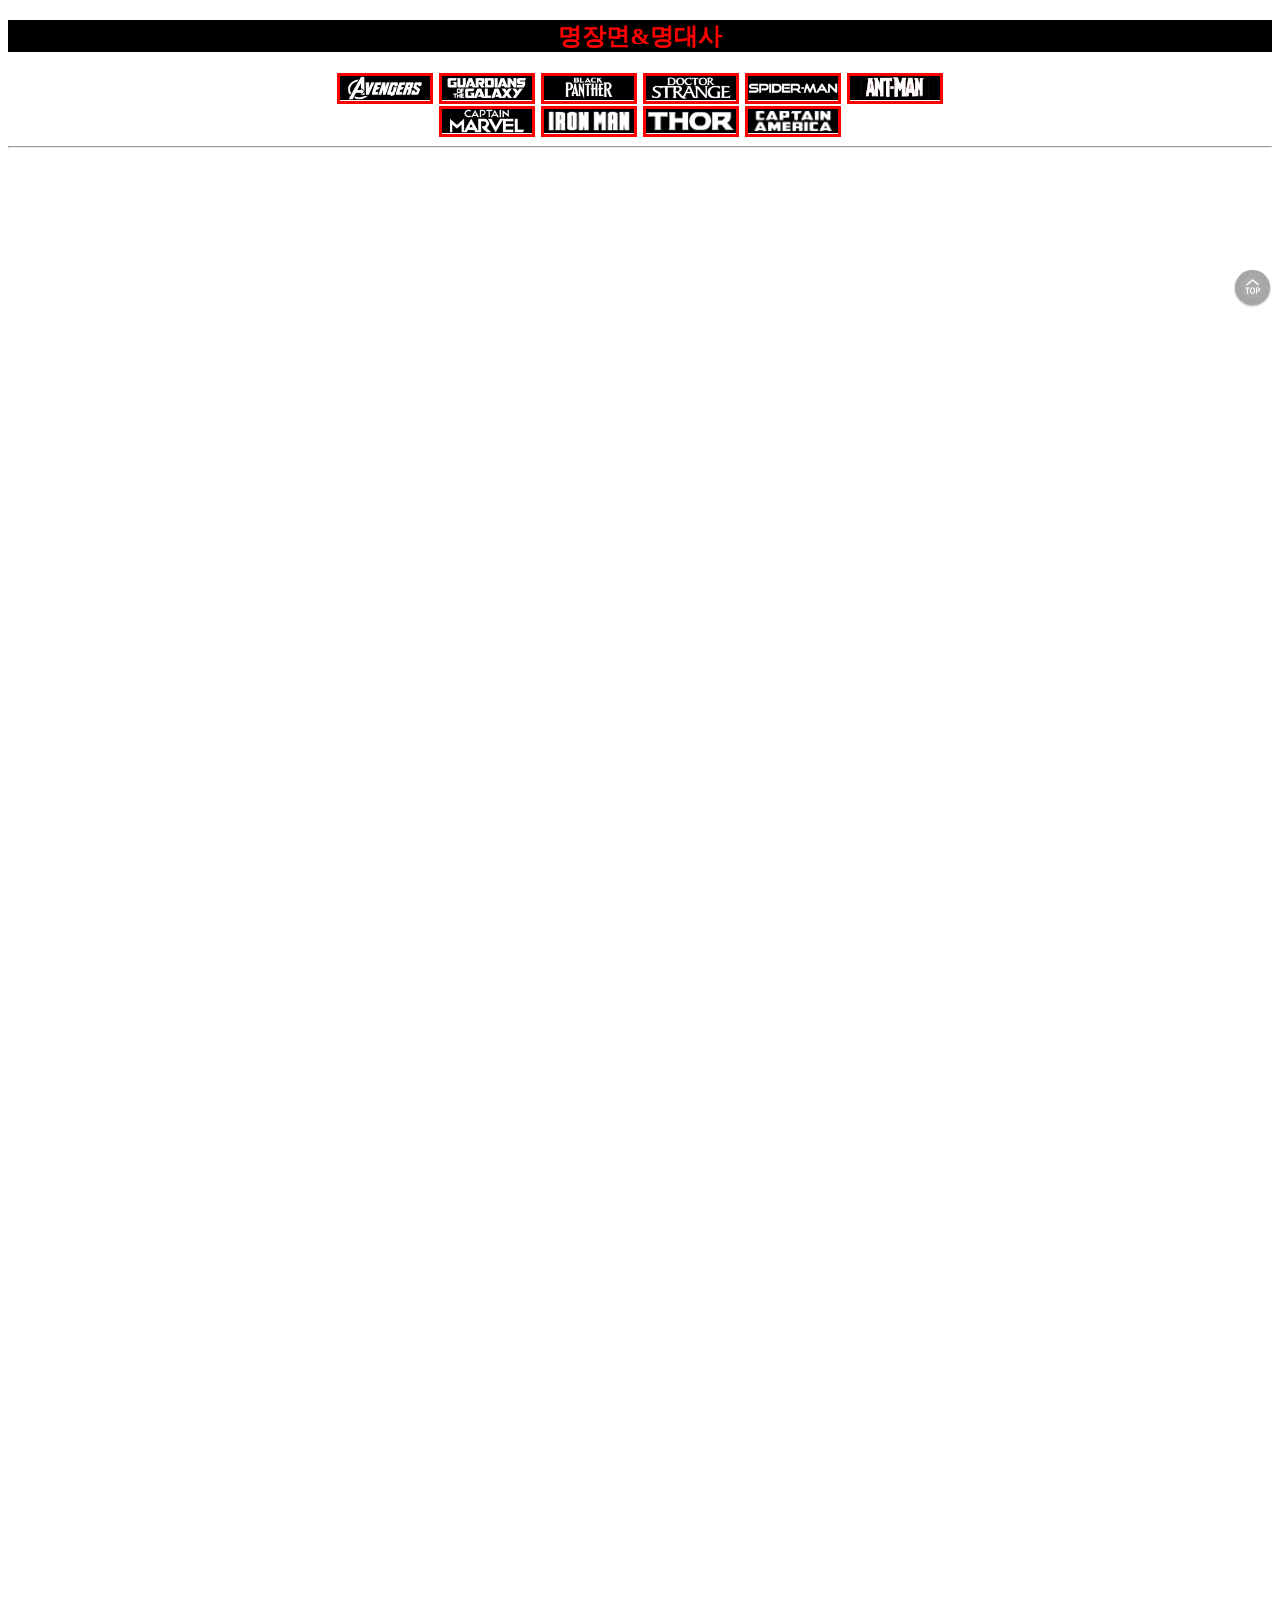
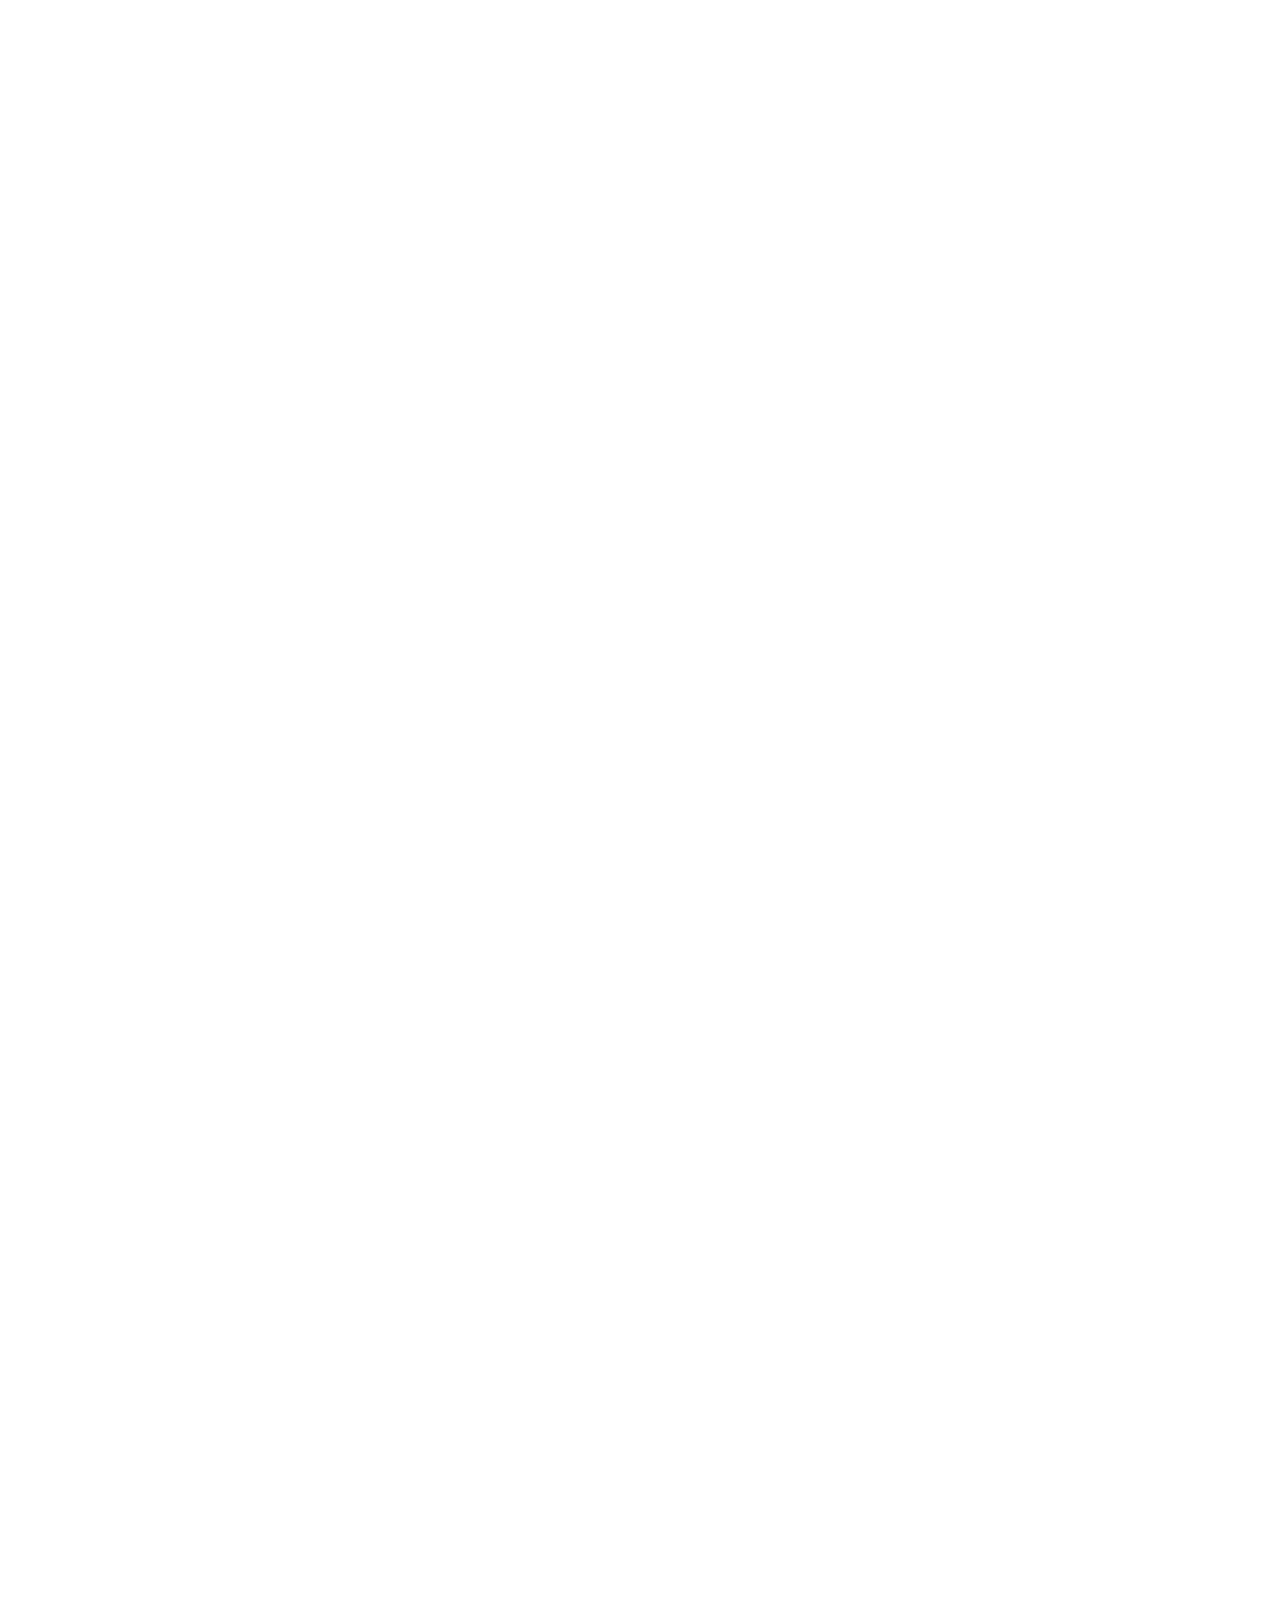
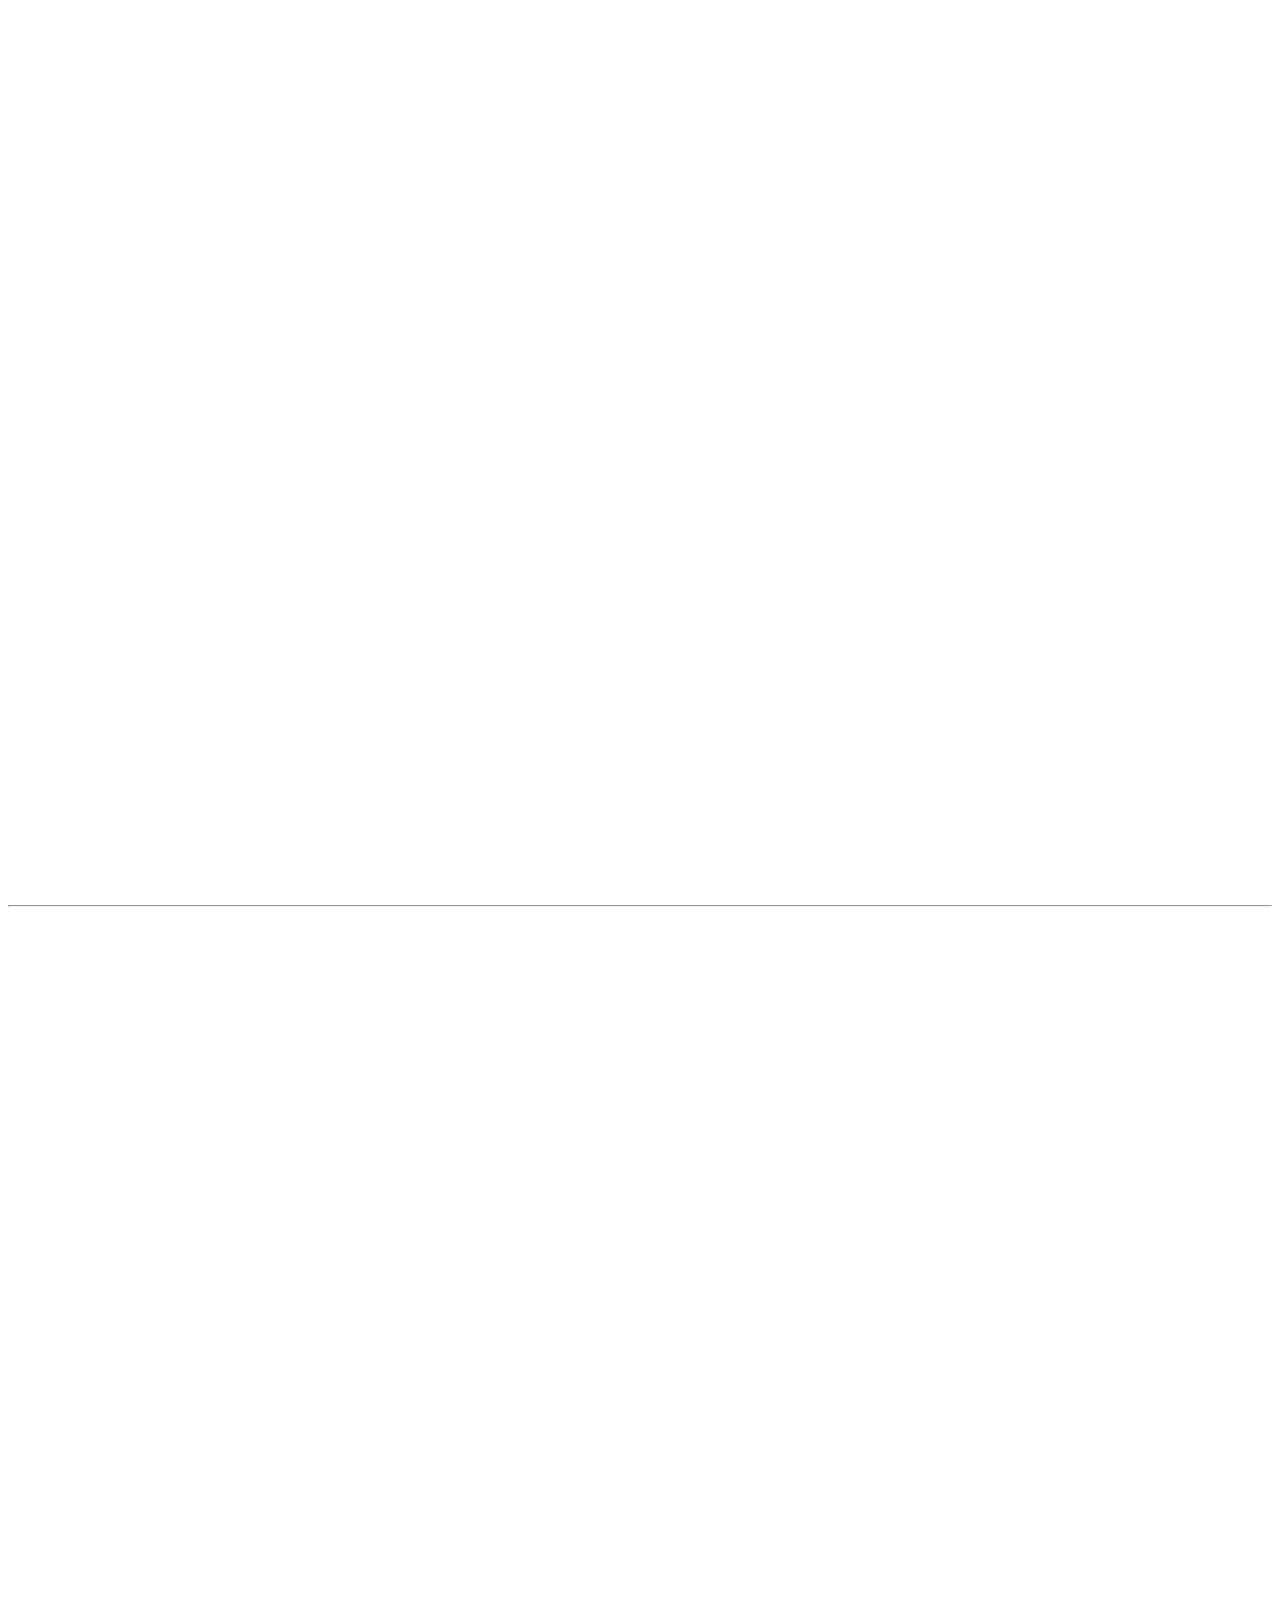
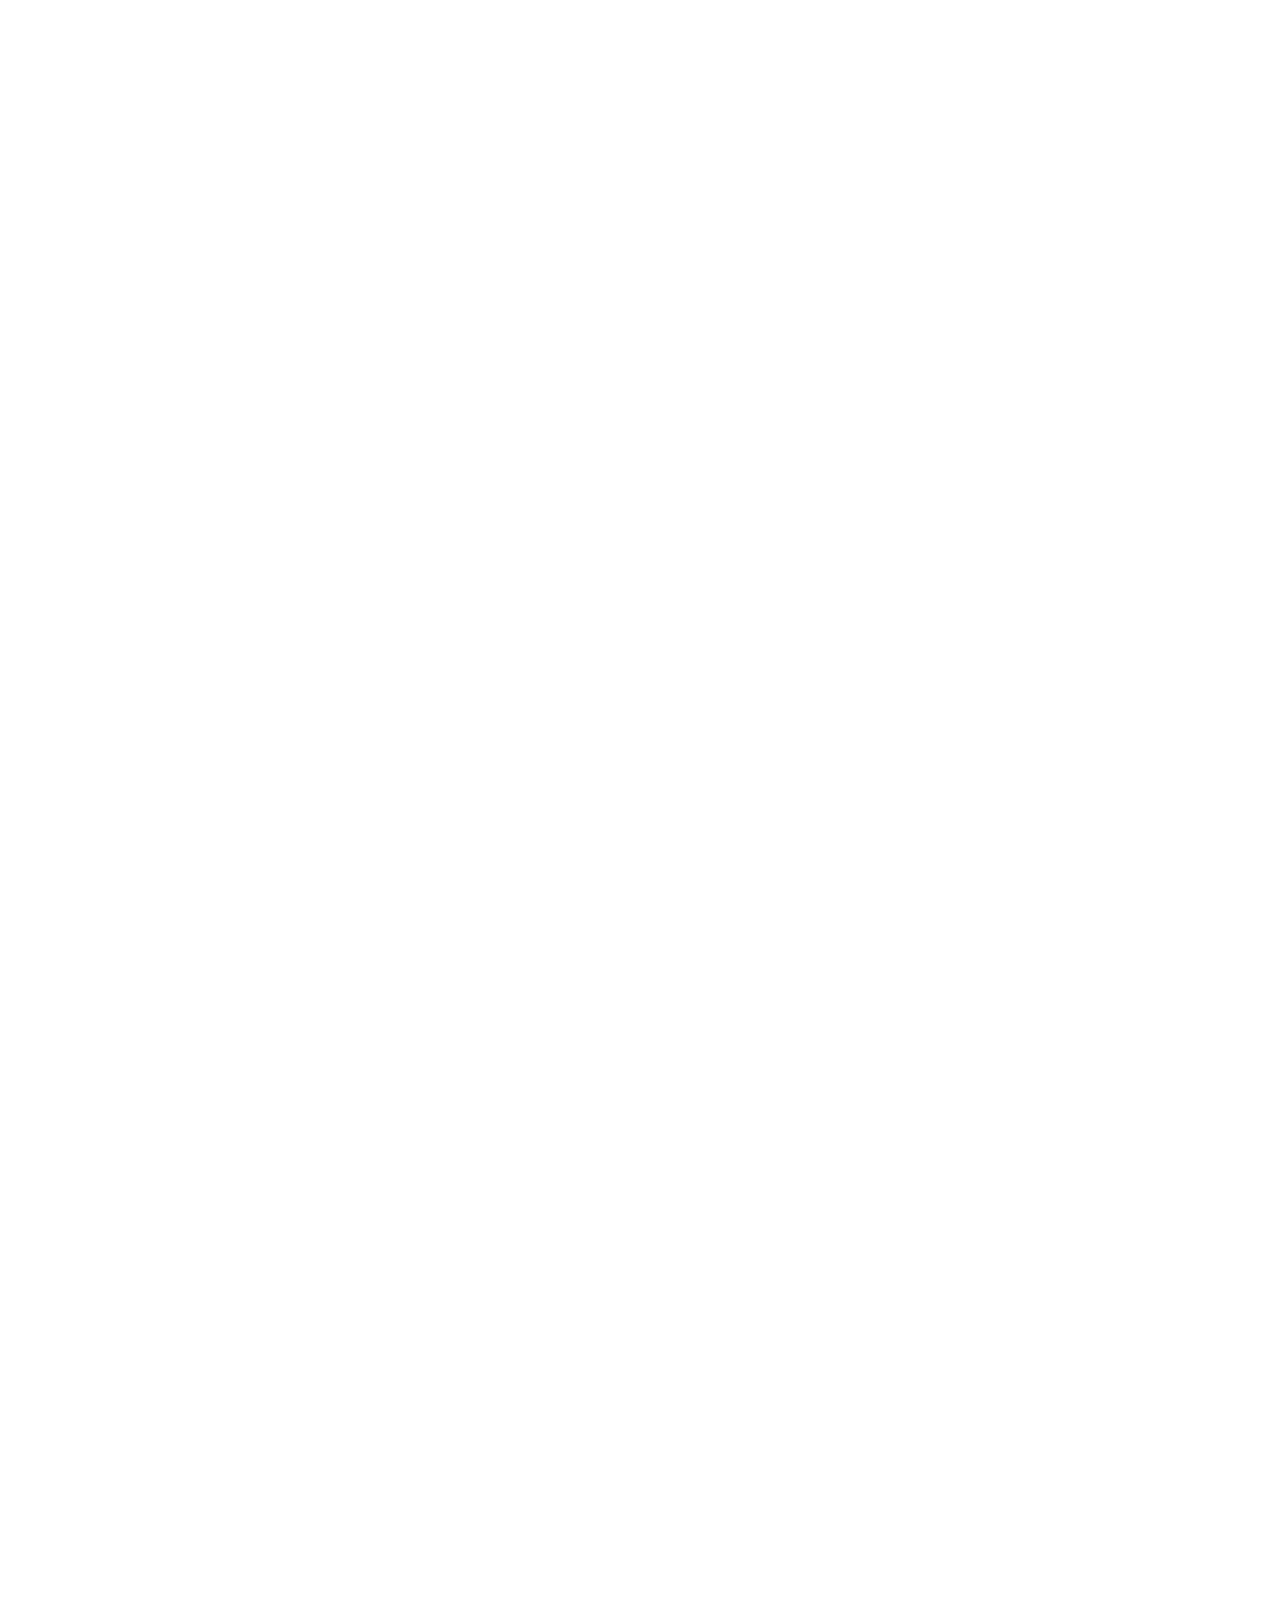
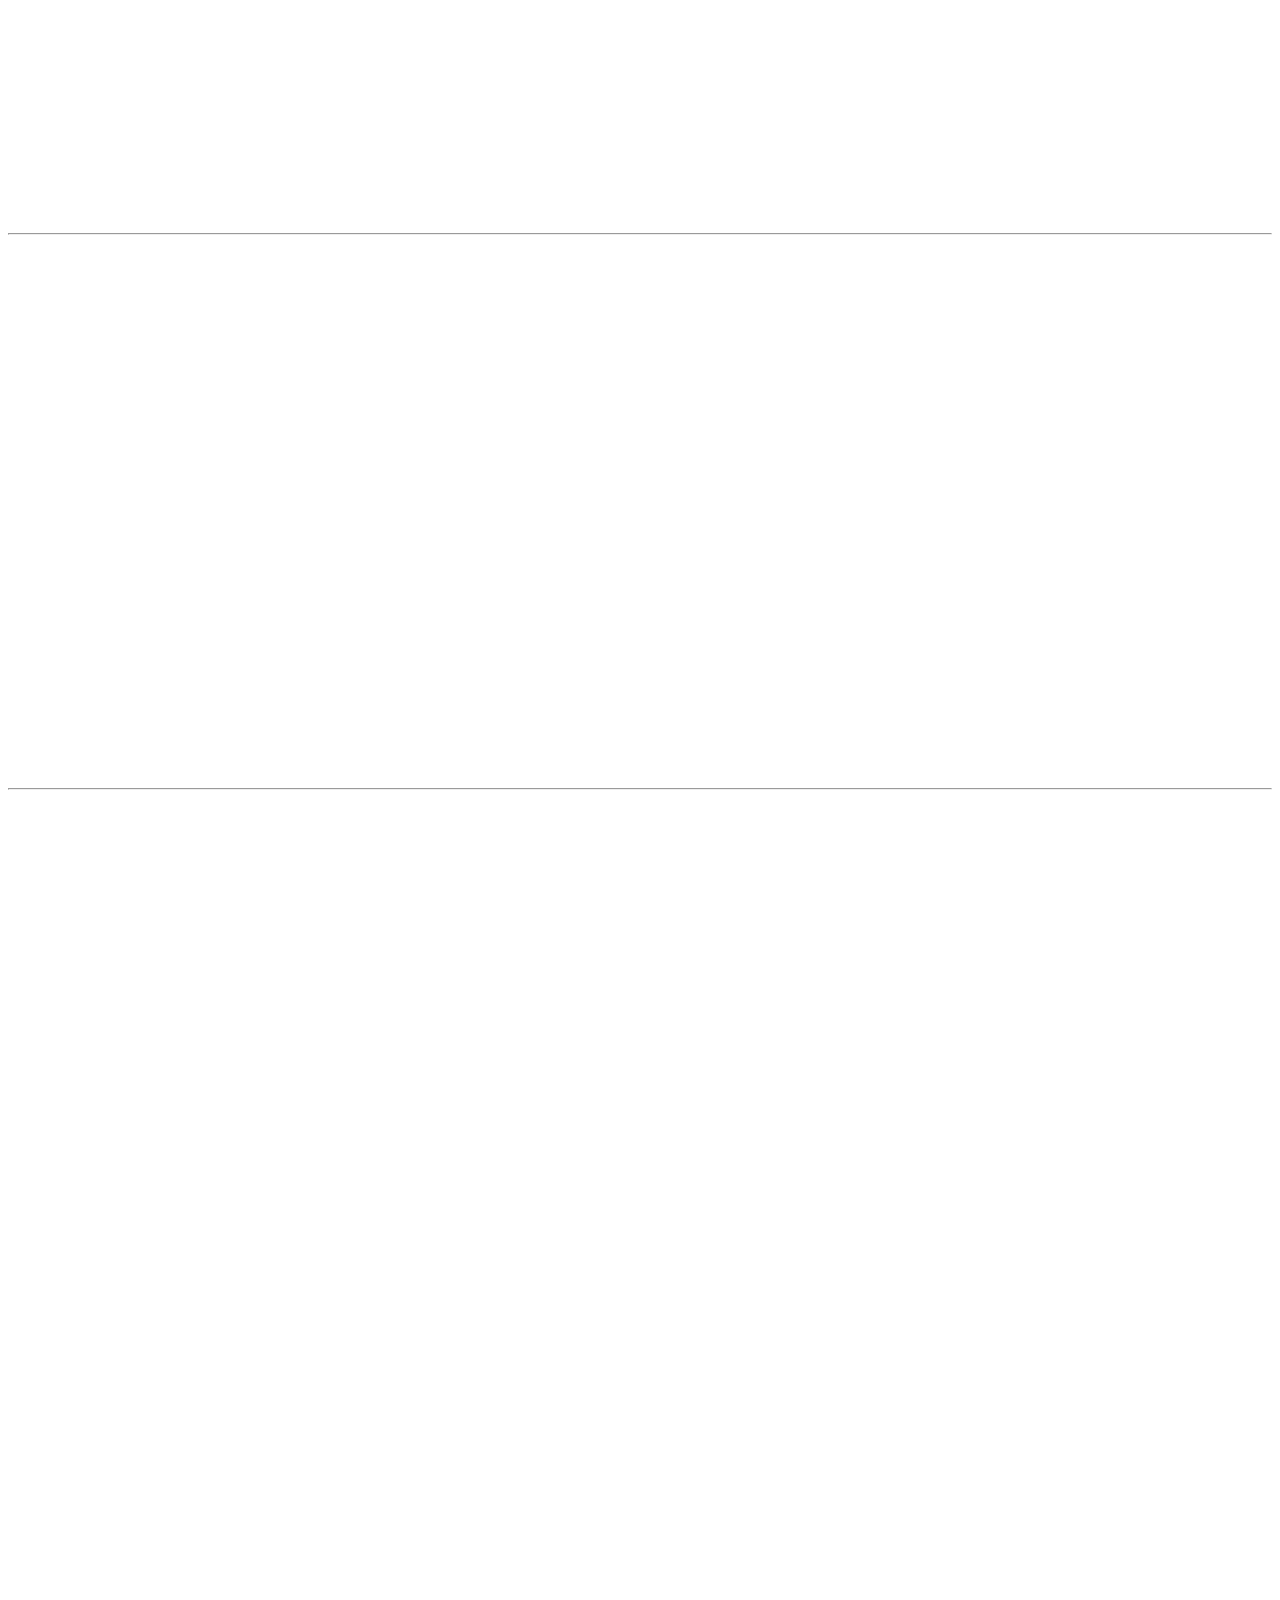
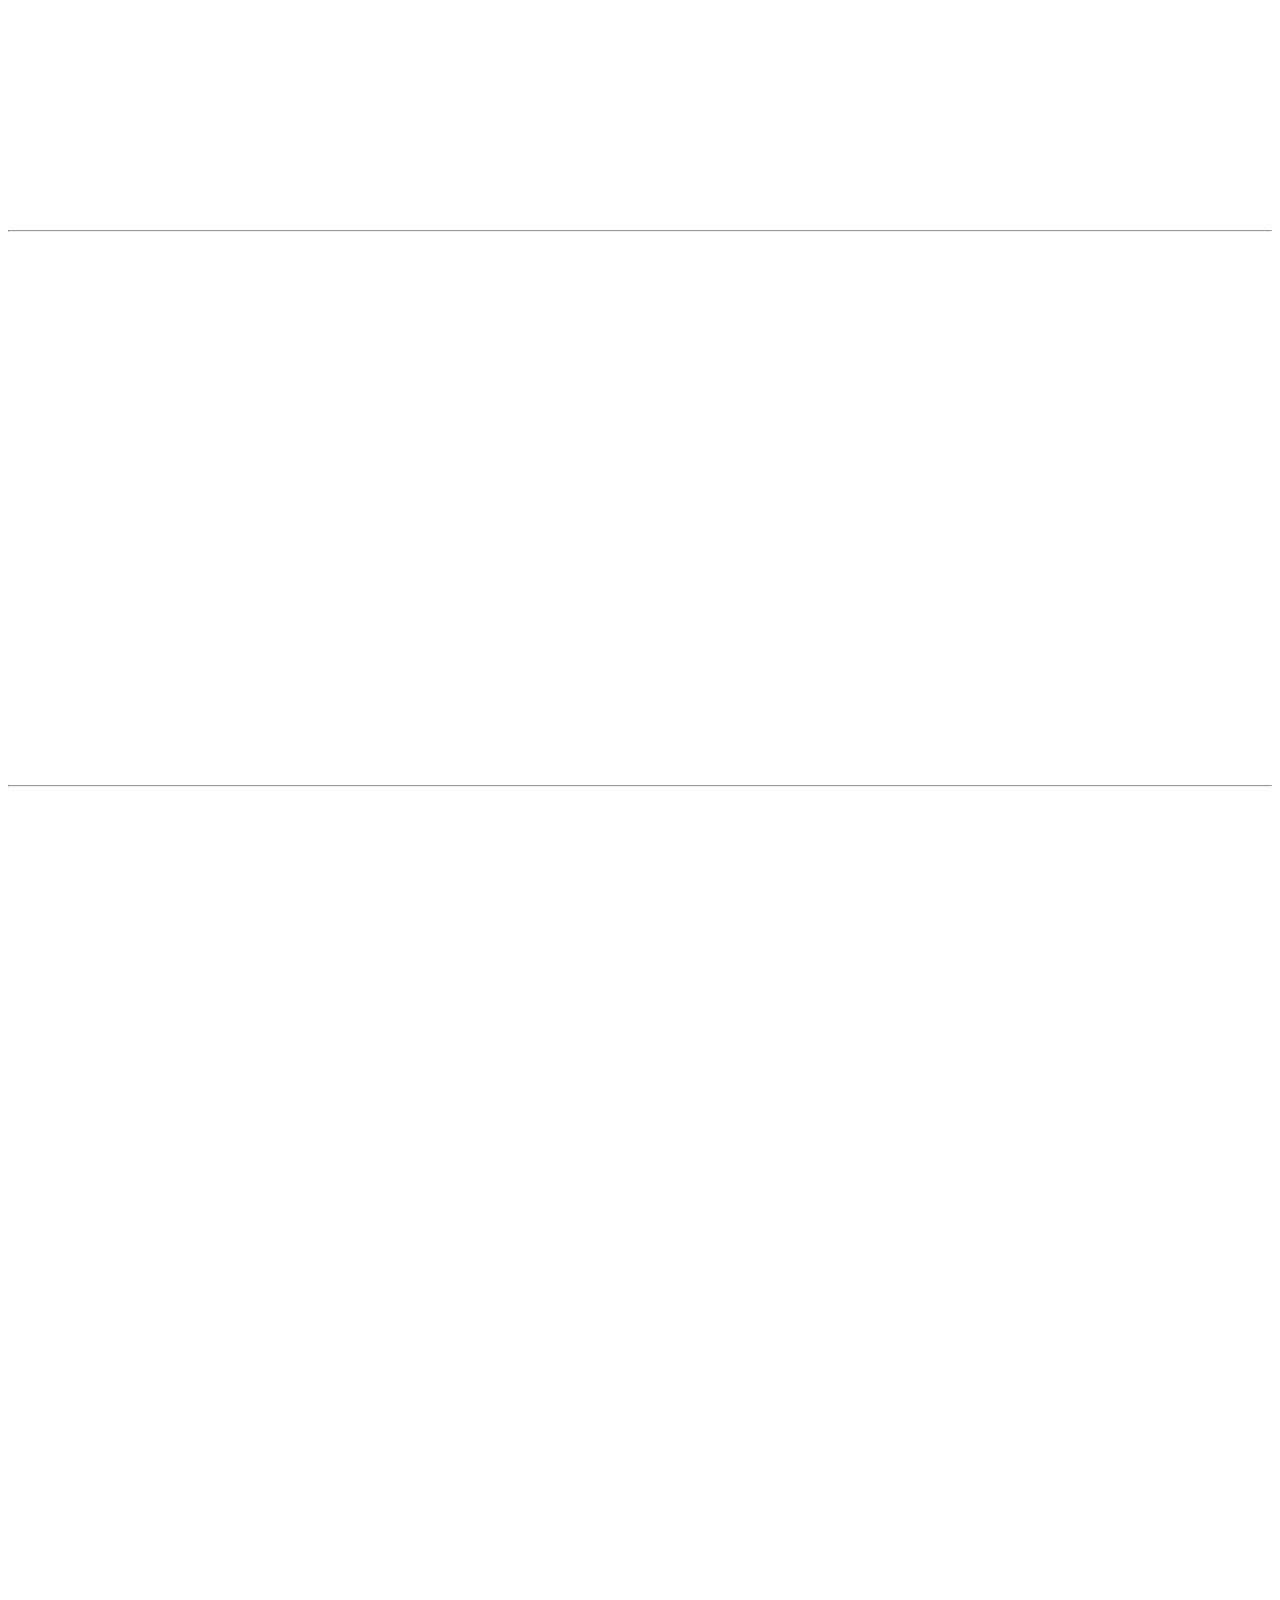
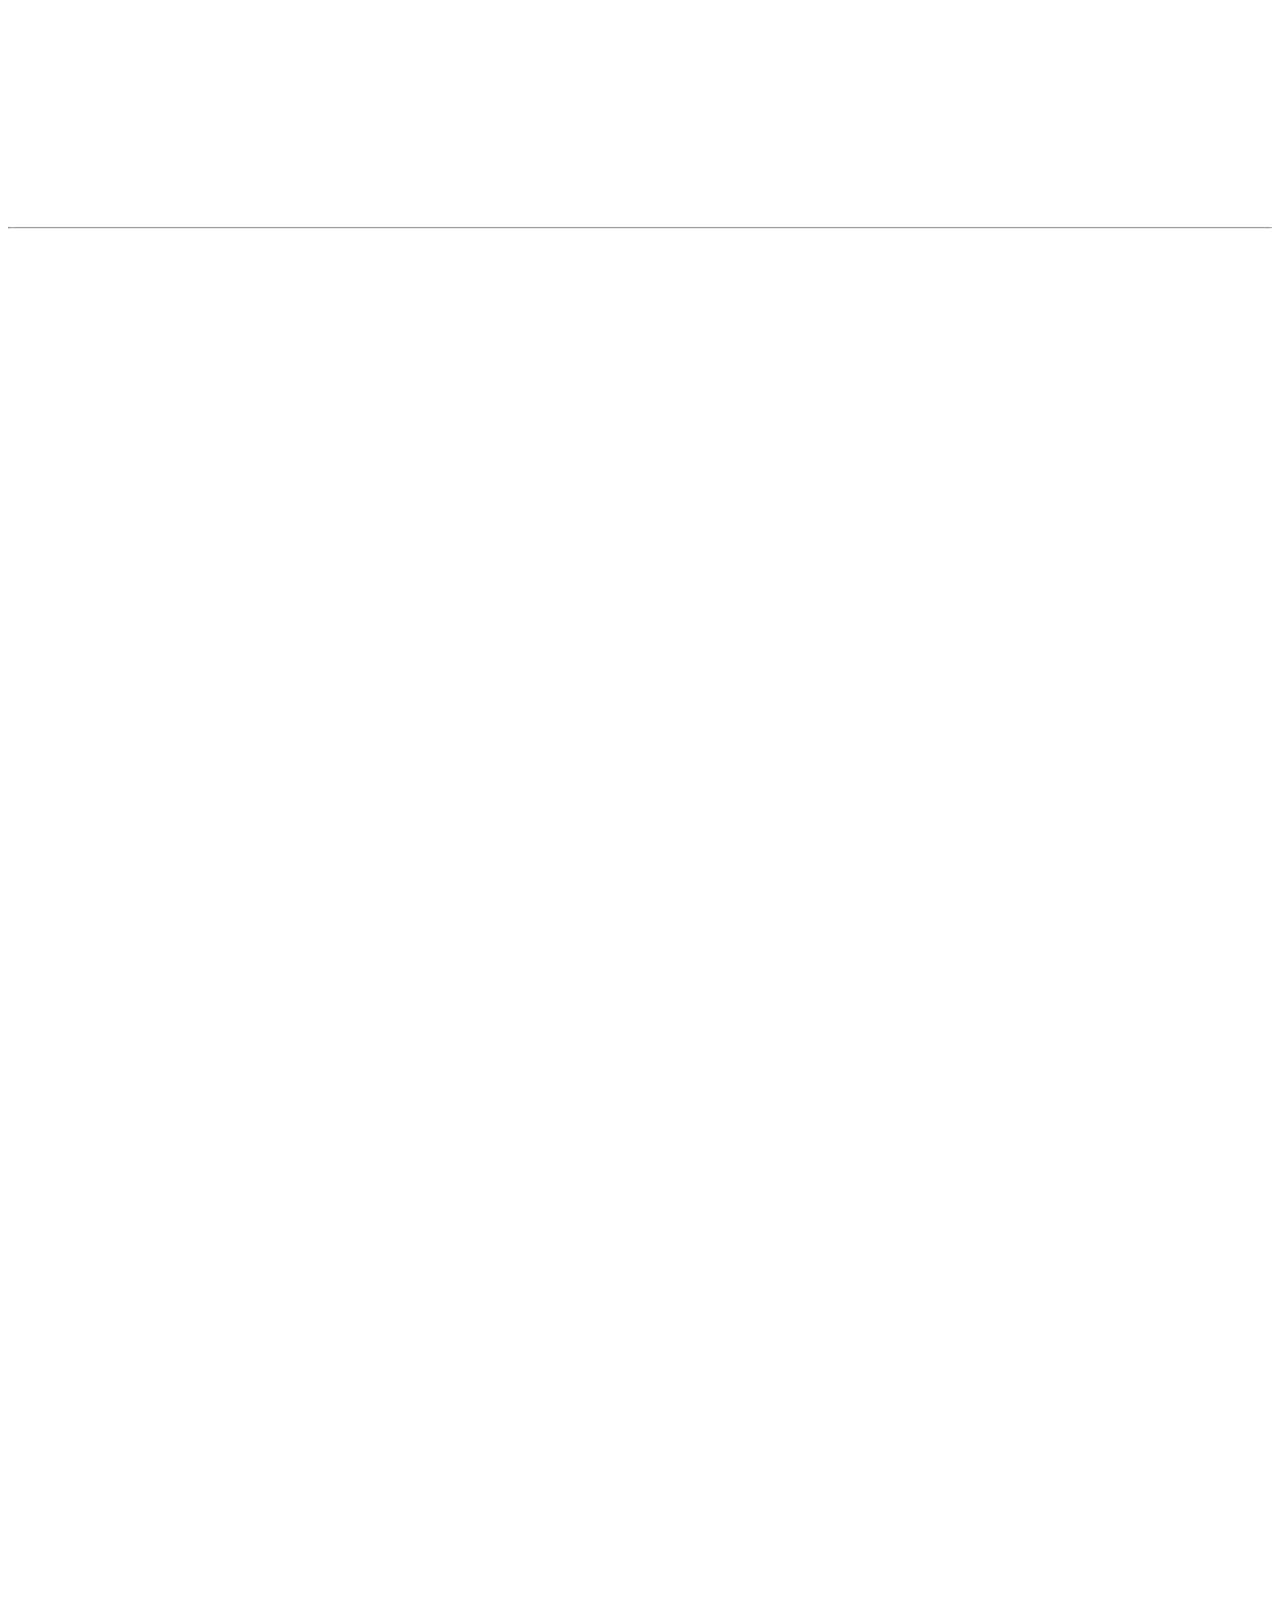
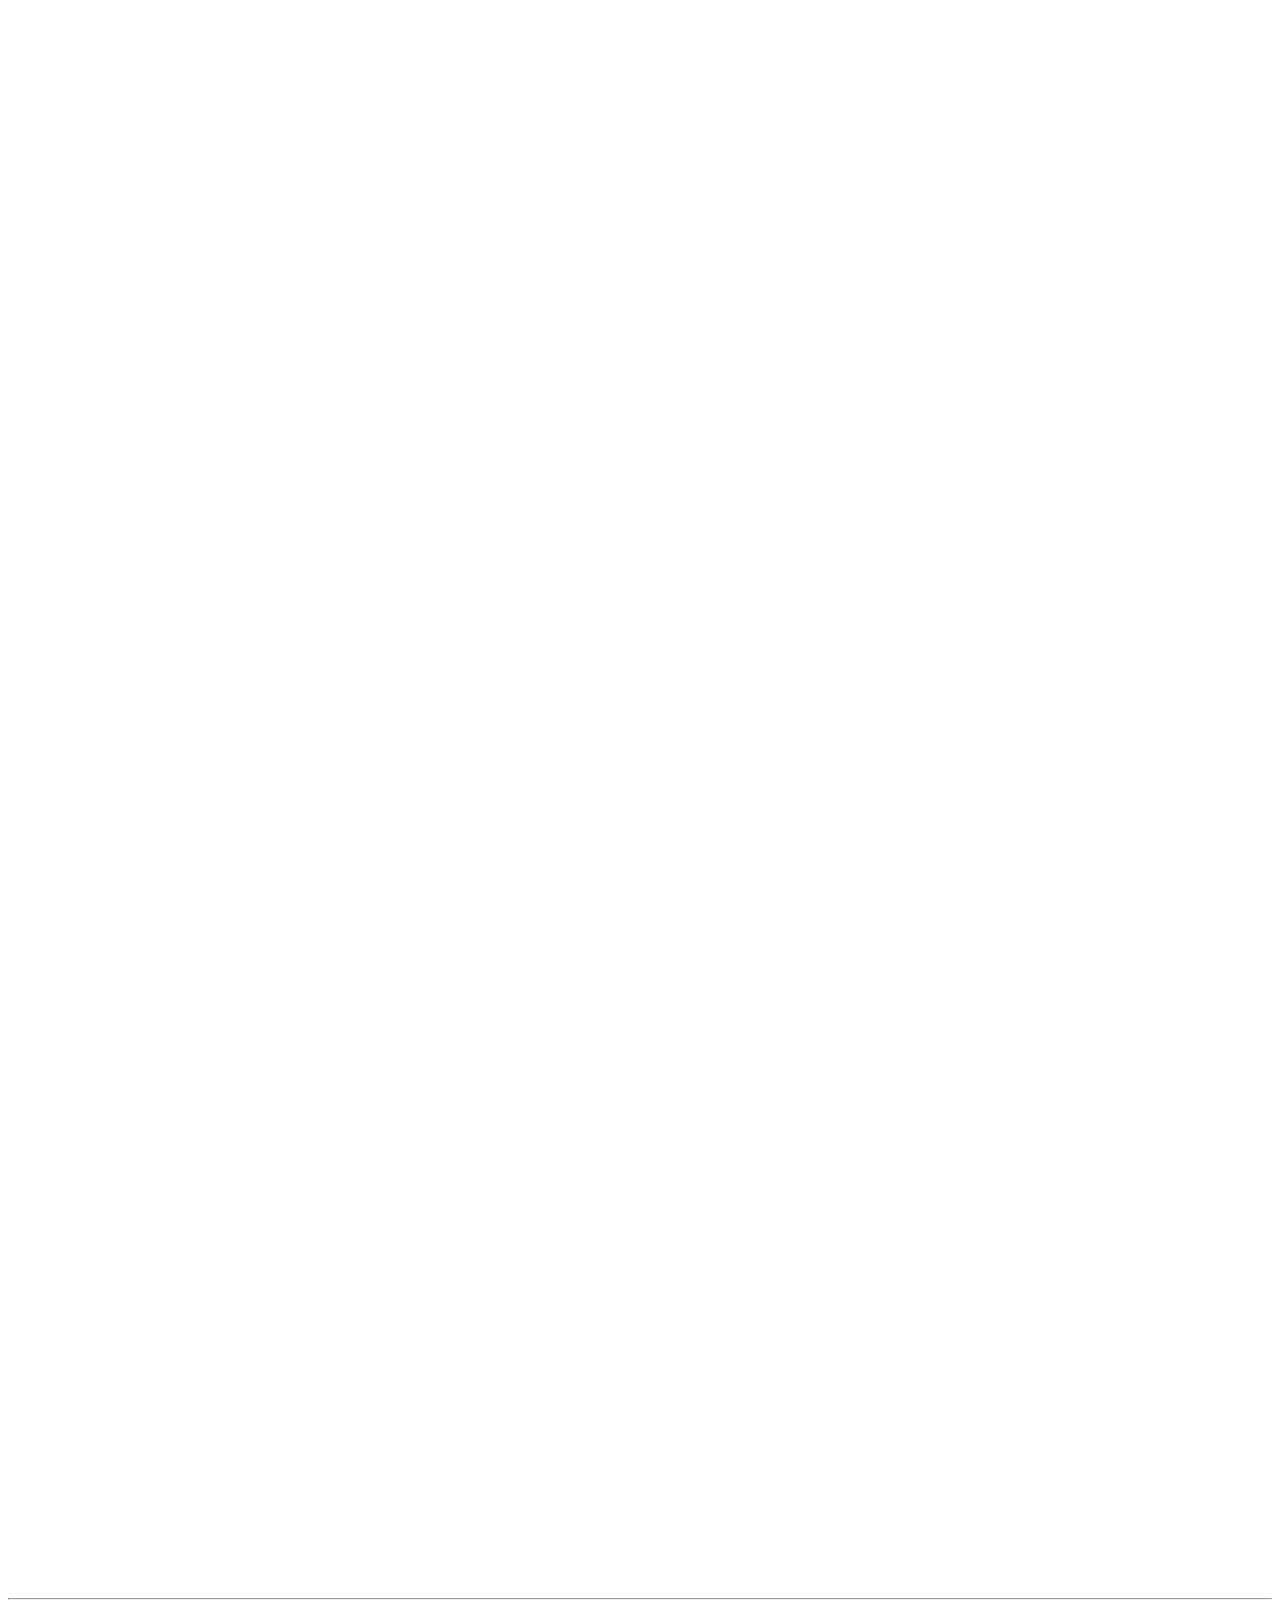
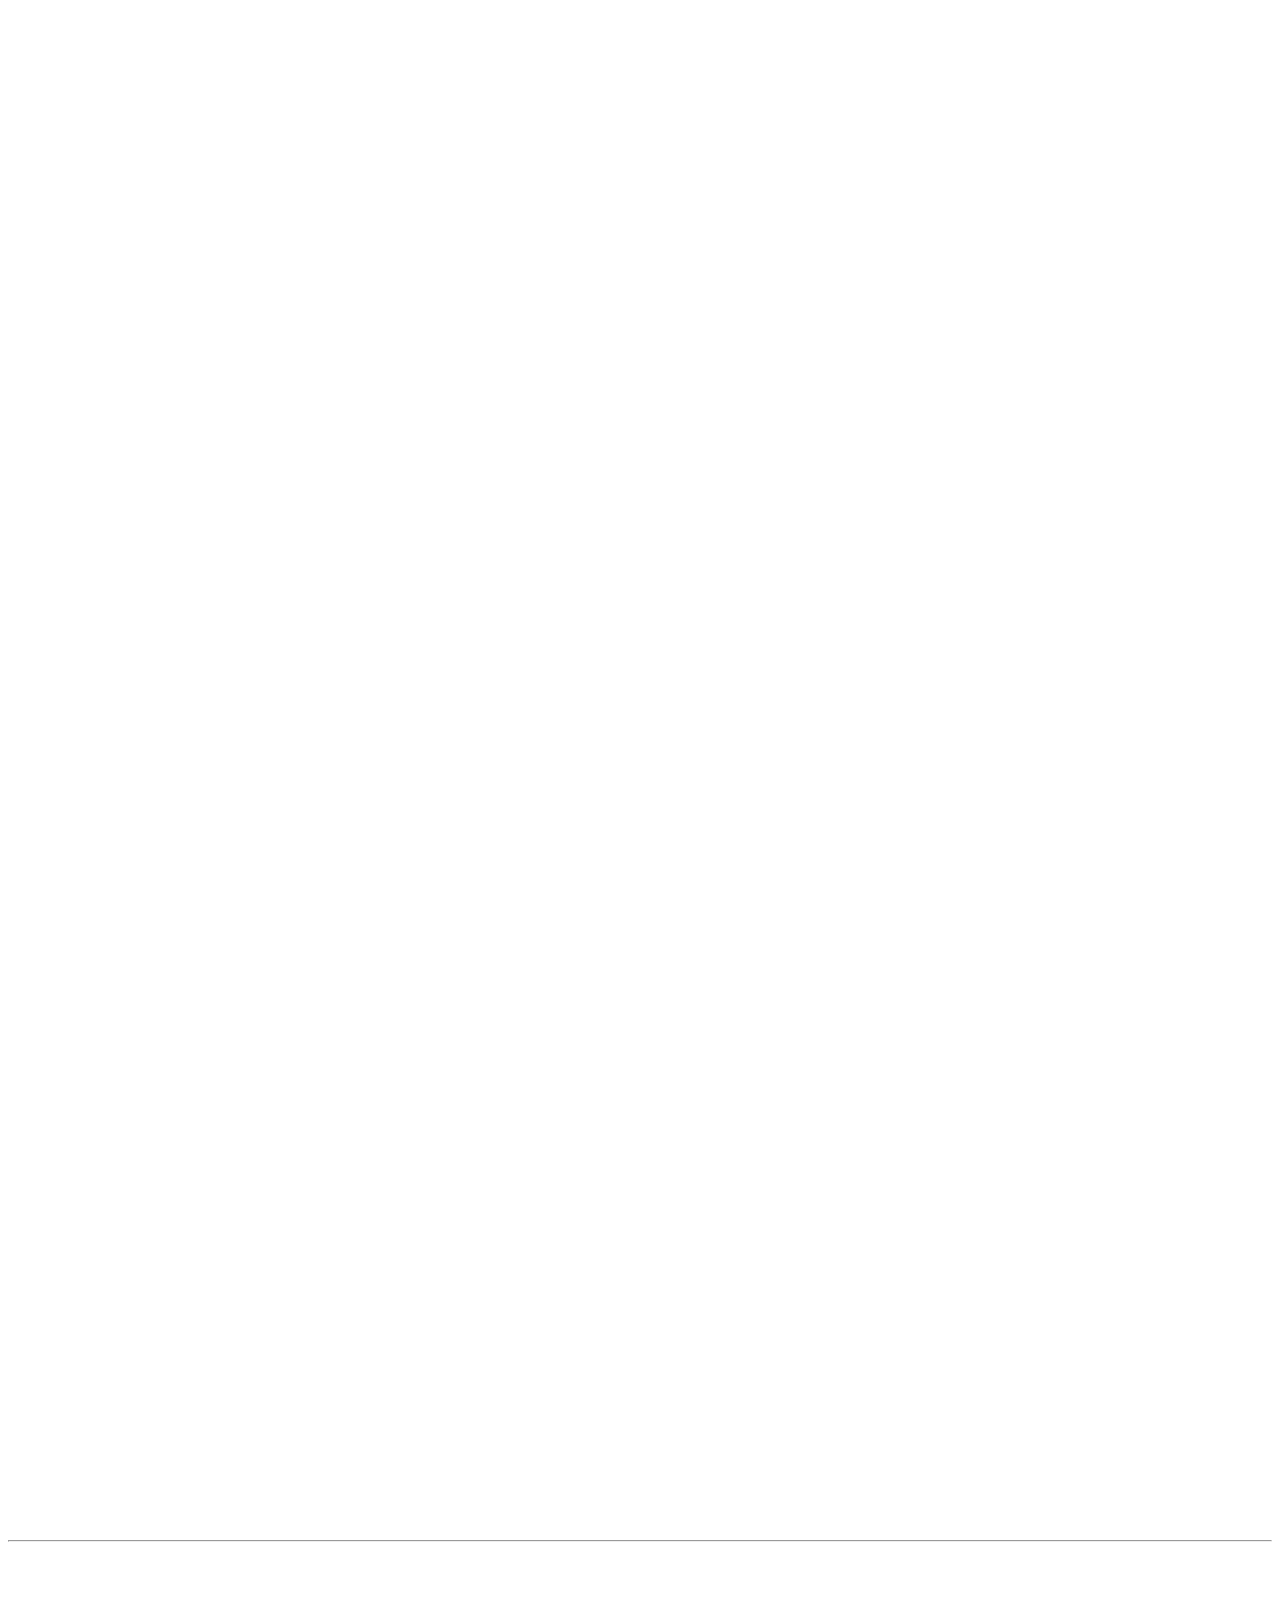
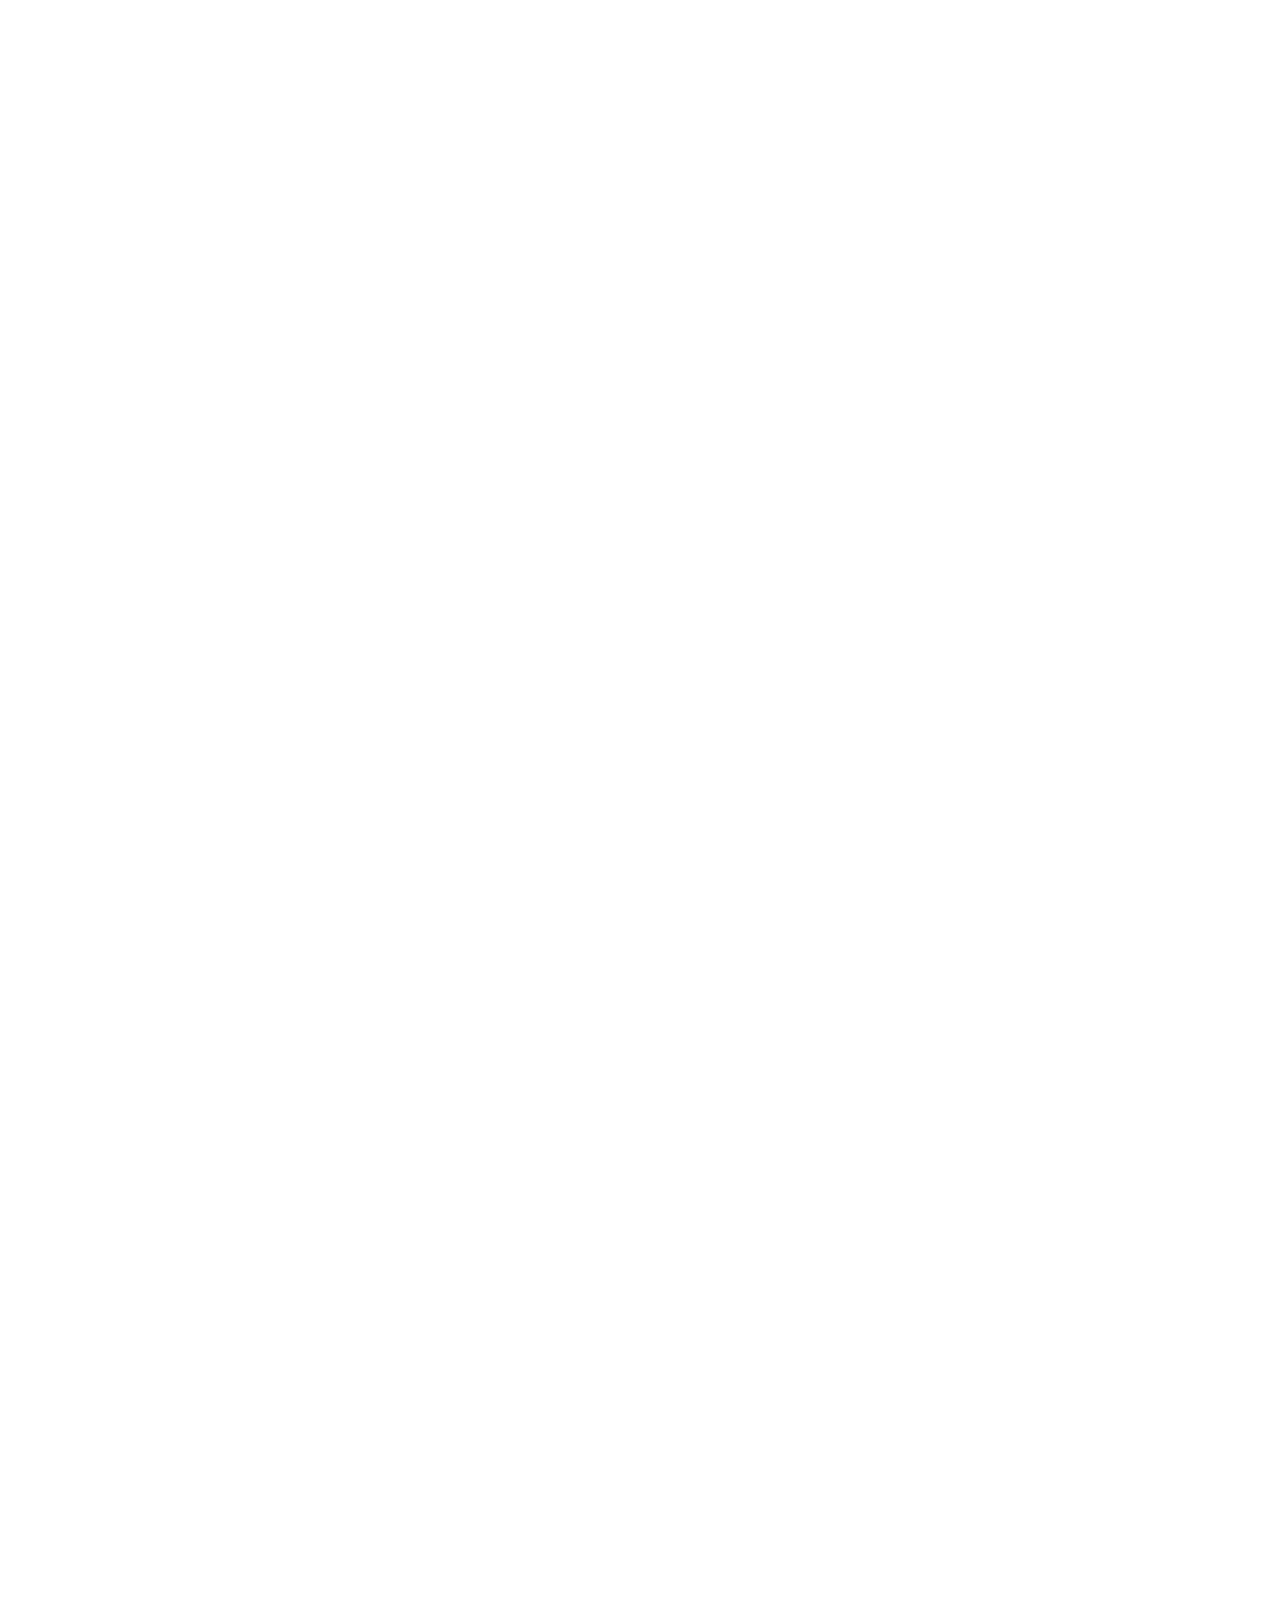
<file: best.html>
<!DOCTYPE html>
<html lang="ko">
<head>
	<meta charset="utf-8">
	<title>명장면&명대사</title>
	<style>

      div {
      width: 90%;                      /*TOP부분 위해서 빈공간 생성*/
    }

    div #text{
      color: white;                    /*텍스트 색을 흰색으로 설정 */
      width: 270px;                    /*너비 설정*/
      height: 150px;                   /*높이 설정*/
    }

	  #movies div{
      margin: 1px;                     /*타이틀 부분 div간의 외부 여백 1px*/
      width: 90px; height: 25px;       /*너비 90px 높이 25px*/
      border: 3px solid red;           /*테두리 굵기 (3px 실선 빨간색) 설정*/

    }

	  div div{
      display: inline-block;           /*인라인 블록으로 설정*/
			color: white;                    /*텍스트 색을 흰색으로 설정 */
			width: 270px;                    /*너비 설정*/
			height: 170px;                   /*높이 설정*/
			
		}

		#top{                               /*id가 top인 부분의 스타일*/
      cursor: pointer;                  /*top에서 마우스 포인터 변경*/           
			text-align: center;               /*text를 중간 정렬*/
			position: fixed;                  /*top을 페이지에 고정시킴*/
			top: 30%;                         /*위에서 부터 아래로 30%의 부분에 위치 시킴*/
			right: 10px;                      /*오른쪽에서 왼쪽으로 10px의 부분에 위치 시킴*/
			width: 25px;                      /*너비 25px*/
			height: 25px;                     /*높이 25px*/
      font-size:15px;                   /*글자 크기 15px*/
   		font-family: sans-serif;          /*폰트 설정*/
    	padding: 5px;                     /*내부 여백 5px 설정*/
   		margin-bottom: 7px;               /*top bottom에 외부 여백 7px 설정*/
  		background-color: #a6a6a6;        /*배경색 #a6a6a6로 설정*/    
		  color: #ffffff;                   /*색 #ffffff으로 설정*/
    	box-shadow: 0 1px 3px rgba(0,0,0,0.12), 0 1px 2px rgba(0,0,0,0.24); 
      /*그림자 설정(오른쪽 그림자 지정)(아래쪽 그림자 지정)(수치만큼 그림자 흐려지는 정도)(글자 색 지정)*/
    	border-radius: 50%;               /*테두리 원형으로 설정*/
		}
	#top:hover{                           /*top에 마우스를 올릴 경우*/
      color:#E8330C;                    /*글자색 지정*/
      background-color: white;          /*배경색 흰색 지정*/
}
		h2{                                 /*h2*/
			 background-color: black;         /*배경색 검정색으로 지정*/
   		 color: #ffffff;                 /*글자색 지정*/
   		 text-align:center;              /*text 중간 정렬*/
		}
		
		.footer {                           /*꼬리말*/
  		background-color: #E8330C;        /*배경색 설정*/
    	color: #ffffff;                   /*글자 색 설정*/
    	text-align: center;               /*text 중간 정렬*/
    	font-size: 12px;                  /*글자 크기 12px*/
    	padding: 6px;                     /*내부 여백 6px*/
  		}

  		p{
      font-size: 1.4em;                 /*글자 크기 1.4em*/
      color: white;                     /*글자색을 흰색으로 설정*/
      text-align: center;               /*text 중간 정렬*/
}

  /*for mobile phones: */
  [class*="col-"]{width: 100%;};
  

  @media only screen and (min-width: 600px){
    /* For tablets: */
    .col-m-1 {width: 8.33%;}
    .col-m-2 {width: 16.66%;}
    .col-m-3 {width: 25%;}
    .col-m-4 {width: 33.33%;}
    .col-m-5 {width: 41.66%;}
    .col-m-6 {width: 50%;}
    .col-m-7 {width: 58.33%;}
    .col-m-8 {width: 66.66%;}
    .col-m-9 {width: 75%;}
    .col-m-10 {width: 83.33%;}
    .col-m-11 {width: 91.66%;}
    .col-m-12 {width: 100%;}
  }


  @media only screen and (min-width: 768px){
    /* For desktop */
    .col-1 {width: 8.33%;}
    .col-2 {width: 16.66%;}
    .col-3 {width: 25%;}
    .col-4 {width: 33.33%;}
    .col-5 {width: 41.66%;}
    .col-6 {width: 50%;}
    .col-7 {width: 58.33%;}
    .col-8 {width: 66.66%;}
    .col-9 {width: 75%;}
    .col-10 {width: 83.33%;}
    .col-11 {width: 91.66%;}
    .col-12 {width: 100%;}
  }
	</style>
</head>
<body id="first">         <!-- 페이지의 맨 위를 first로 지정하여 top을 이용해 위로 끌어올림 -->       

<h2 style="color:red">명장면&명대사</h2>
<center>                  <!-- 중앙 정렬 -->
<div id="movies" class="col-6">
  <div><a href="#어벤져스">
    <img style="width:100%;" src="image/타이틀/어벤져스.png"></a></div>
  <div><a href="#가디언즈 오브 갤럭시">
    <img style="width:100%;" src="image/타이틀/가디언즈 오브 갤럭시.png"></a></div>
  <div><a href="#블랙팬서">
    <img style="width:100%;" src="image/타이틀/블랙팬서.png"></a></div>
  <div><a href="#닥터스트레인지">
    <img style="width:100%;" src="image/타이틀/닥터 스트레인지.png"></a></div>
  <div><a href="#스파이더맨">
    <img style="width:100%;" src="image/타이틀/스파이더맨.png"></a></div>
  <div><a href="#앤트맨">
    <img style="width:100%;" src="image/타이틀/앤트맨.png"></a></div>
  <div><a href="#캡틴마블">
    <img style="width:100%;" src="image/타이틀/캡틴 마블.png"></a></div>
  <div><a href="#아이언맨">
    <img style="width:100%;" src="image/타이틀/아이언맨.png"></a></div>
  <div><a href="#토르">
    <img style="width:100%;" src="image/타이틀/토르.png"></a></div>
  <div><a href="#캡틴아메리카">
    <img style="width:100%;" src="image/타이틀/캡틴 아메리카.png"></a></div>
</div>                                                                              <!-- img를 이용해 div에 이미지를 넣고 그 이미지는 image폴더에서 가져온다  -->
                                                                                    <!-- a 태그를 이용하여 div 부분을 클릭 시 위치로 이동한다 -->
</center>


<hr><center>                                                                        <!-- hr태그로 선을 나누어 준다 -->
<p id="어벤져스">어벤져스</p>                                                         <!-- 영상을 크게 나누는 제목 / id를 설정 + 위의 a태그를 이용하여 해당 부분으로 온다 -->
<div>
	<div class="col-6">
<iframe width="100%" height="315" src="https://www.youtube.com/embed/CgOoj4MRCho?controls=0" frameborder="0" allow="accelerometer; autoplay; encrypted-media; gyroscope; picture-in-picture" allowfullscreen></iframe>
    <!-- <video width="100%" controls id="video"> -->                        <!-- 반응형 웹페이지 설정 (class col-6으로 pc의 웹페이지로 열었을 경우 너비를 50%로 설정) -->
    <!-- <source src="video/명장면,명대사/어벤져스/아이언맨 MK7.mp4" type="video/mp4"> -->        <!-- 비디오 영상을 해당 경로에서 가져온다 타입은 동영상/mp4로 설정 -->
    </video>
    
  </div>

  <br>                                                                               <!-- 줄바꿈 -->
  <div id="text" align="center"><b>▲어벤져스 : 아이언맨 MK7</b><br><br/>토니스타크는 언제 어디서든 입을 수 있는 슈트를 개발하는 과정에서 들고다니는 것이 아닌 슈트차체가 날아와서 입을 수 있도록 하는 방식을 채택하는데 그 과정에서 처음으로 탄생된 슈트</div><br>      <!-- 영상 밑에 제목과 내용을 작성 / 중간 정렬 -->
</div>

<div>
  <div class="col-6">
    <iframe width="100%" height="315" src="https://www.youtube.com/embed/QZcN95j7Ky4?controls=0" frameborder="0" allow="accelerometer; autoplay; encrypted-media; gyroscope; picture-in-picture" allowfullscreen></iframe>
    <!-- <video width="100%" controls id="video">
    <source src="video/명장면,명대사/어벤져스/어벤져스 원년멤버.mp4" type="video/mp4">
    </video> -->
  </div>

  <br> 
  <div id="text" align="center"><b>▲어벤져스 : 원년멤버</b><br><br/>보통 히어로라면 자신의 모습을 숨기고 들러내지 않는 클리셰를 깨버린 장면이다. 후에 이 장면이 토니 스타크의 애드립이였다는 것을 말하면서 더욱 관심을 받았다.     
</div>
</div>
<br/>

<div>
  <div class="col-6">
    <iframe width="100%" height="315" src="https://www.youtube.com/embed/IGfv8k_yOTA?controls=0" frameborder="0" allow="accelerometer; autoplay; encrypted-media; gyroscope; picture-in-picture" allowfullscreen></iframe>
    <!-- <video width="100%" controls id="video">
    <source src="video/명장면,명대사/어벤져스/어벤져스 헐크 vs 로키.mp4" type="video/mp4">
    </video> -->
  </div>

  <br>
  <div id="text" align="center"><b>▲어벤져스 : 헐크 vs 로키</b><br><br/>어벤져스의 킬링 포인트라고도 불리는 장면으로 빌런인 로키에게 더욱 매력을 느끼게 만드는 부분이다.     
</div>
</div>

<br/>
<div>
  <div class="col-6">
    <iframe width="100%" height="315" src="https://www.youtube.com/embed/DAoDyVqXlxQ?controls=0" frameborder="0" allow="accelerometer; autoplay; encrypted-media; gyroscope; picture-in-picture" allowfullscreen></iframe>
    <!-- <video width="100%" controls id="video">
    <source src="video/명장면,명대사/어벤져스2/어벤져스 오프닝 전투씬.mp4" type="video/mp4">
    </video> -->
  </div>

  <br>
  <div id="text" align="center"><b>▲어벤져스 에이지 오브 울트론 : <br/>오프닝 전투</b><br><br/>영화의 첫 시작으로 어번져스의 팀워크를 보여주는 장면이다     
</div>
</div>

<br/>
<div>
  <div class="col-6">
  <iframe width="100%" height="315" src="https://www.youtube.com/embed/wV4XhON1ZLg?controls=0" frameborder="0" allow="accelerometer; autoplay; encrypted-media; gyroscope; picture-in-picture" allowfullscreen></iframe>
    <!-- <video width="100%" controls id="video">
    <source src="video/명장면,명대사/어벤져스2/어벤져스 울트론 최후 전투.mp4" type="video/mp4">
    </video> -->
  </div>

  <br>
  <div id="text" align="center"><b>▲어벤져스 에이지 오브 울트론 : <br/>소코비아 전투</b><br><br/>적에서 같은 팀이 된 퀵실버와 스칼렛 위치, 그리고 마인드 스톤에 의해 태어난 비젼과 어번져스가 한 팀이 되어 울트론 군대과 맞서는 장면이다.      
</div>
</div>

<br/>
<div>
  <div class="col-6">
    <iframe width="100%" height="315" src="https://www.youtube.com/embed/JkjO863sywA?controls=0" frameborder="0" allow="accelerometer; autoplay; encrypted-media; gyroscope; picture-in-picture" allowfullscreen></iframe>
    <!-- <video width="100%" controls id="video">
    <source src="video/명장면,명대사/어벤져스2/어벤져스2 아이언맨 vs 헐크.mp4" type="video/mp4">
    </video> -->
  </div>

  <br>
  <div id="text" align="center"><b>▲어벤져스 에이지 오브 울트론 : <br/>헐크 버스터 vs 헐크</b><br><br/>헐크가 폭주할 것을 염려하여 아이언맨이 만들어둔 헐크버스터라는 슈트를 선보이고 헐크와 아이언맨의 액션을 볼 수 있는 장면이다.      
</div>
</div>

<br/>
<div>
  <div class="col-6">
    <iframe width="100%" height="315" src="https://www.youtube.com/embed/HXxyjNskQmE?controls=0" frameborder="0" allow="accelerometer; autoplay; encrypted-media; gyroscope; picture-in-picture" allowfullscreen></iframe>
    <!-- <video width="100%" controls id="video">
    <source src="video/명장면,명대사/어벤져스3/어벤져스 bring me thanos.mp4" type="video/mp4">
    </video> -->
  </div>

  <br>
  <div id="text" align="center"><b>▲어벤져스 인피니티 워 : <br/>bring me thanos</b><br><br/>묠니르가 사라진 토르가 스톰 브레이크라는 새로운 무기를 가지고 최종 전투장소에 나타나 타노스를 찾는 장면     
</div>
</div>

<br/>
<div>
  <div class="col-6">
    <iframe width="100%" height="315" src="https://www.youtube.com/embed/DcmLUDKrtYY?controls=0" frameborder="0" allow="accelerometer; autoplay; encrypted-media; gyroscope; picture-in-picture" allowfullscreen></iframe>
    <!-- <video width="100%" controls id="video">
    <source src="video/명장면,명대사/어벤져스3/어벤져스3 아이언맨vs타노스.mp4" type="video/mp4">
    </video> -->
  </div>

  <br>
  <div id="text" align="center"><b>▲어벤져스 인피니티 워 : <br/>아이언맨 vs 타노스</b><br><br/>원작에서 등장했던 나노 슈트의 모습과 처음 등장하는 다양한 무기들을 확인할 수 있는 장면이다.       
</div>
</div>

<hr>
<p id="가디언즈 오브 갤럭시">가디언즈 오브 갤럭시</p>

<div>
  <div class="col-6">
    <iframe width="100%" height="315" src="https://www.youtube.com/embed/8Rxb0PkuPsc?controls=0" frameborder="0" allow="accelerometer; autoplay; encrypted-media; gyroscope; picture-in-picture" allowfullscreen></iframe>
    <!-- <video width="100%" controls id="video">
    <source src="video/명장면,명대사/가오갤1/가오갤 we are groot.mp4" type="video/mp4">
    </video> -->
  </div>

  <br>
  <div id="text" align="center"><b>▲가.오.갤 : we are groot</b><br><br/>오로지 " I'm Groot "만 말 할 수 있는 그루트가 가디언즈 오브 갤럭시 멤버들을 목숨을 걸고 지키면서 처음이자 마지막으로 한 대사이다.      
</div>
</div>

<br/>
<div>
  <div class="col-6">
    <iframe width="100%" height="315" src="https://www.youtube.com/embed/U0PKB49ffXk?controls=0" frameborder="0" allow="accelerometer; autoplay; encrypted-media; gyroscope; picture-in-picture" allowfullscreen></iframe>
    <!-- <video width="100%" controls id="video">
    <source src="video/명장면,명대사/가오갤1/가오갤 스타로드 댄스배틀.mp4" type="video/mp4">
    </video> -->
  </div>

  <br>
  <div id="text" align="center"><b>▲가.오.갤 : 스타로드 댄스배틀</b><br><br/>파워스톤을 가진 로난의 시선을 끌기위해 뜬금없이 로난에게 댄스배틀을 신청하는데 그 때 로난의 표정과 가모라의 표정은 위기의 순간에 뜬금없는 웃음을 주어 가오갤의 유머를 완성시켰다.
</div>
</div>

<br/>
<div>
  <div class="col-6">
    <iframe width="100%" height="315" src="https://www.youtube.com/embed/mpc4uDef-Ss?controls=0" frameborder="0" allow="accelerometer; autoplay; encrypted-media; gyroscope; picture-in-picture" allowfullscreen></iframe>
    <!-- <video width="100%" controls id="video">
    <source src="video/명장면,명대사/가오갤2/가오갤 베이비 그루트 댄스.mp4" type="video/mp4">
    </video> -->
  </div>

  <br>
  <div id="text" align="center"><b>▲가.오.갤 : 베이비 그루트 댄스</b><br><br/>가디언즈 오브 갤럭시 vol.2의 처음을 여는 장면으로 가오갤 멤버들이 괴물들에게 두들겨 맞는 와중에 아기 그루트는 신나는 음악에 맞추어 귀여운 춤을 추는 장면을 보여준다. Vol.1에 이어 영화의 캐릭터성을 보여주는 장면        
</div>
</div>

<br/>
<div>
  <div class="col-6">
    <iframe width="100%" height="315" src="https://www.youtube.com/embed/rDOGCW9bTyI?controls=0" frameborder="0" allow="accelerometer; autoplay; encrypted-media; gyroscope; picture-in-picture" allowfullscreen></iframe>
    <!-- <video width="100%" controls id="video">
    <source src="video/명장면,명대사/가오갤2/가오갤 스타로드 vs 이고.mp4" type="video/mp4">
    </video> -->
  </div>

  <br>
  <div id="text" align="center"><b>▲가.오.갤 : 스타로드 vs 에고</b><br><br/>스타로드의 친아버지인 에고는 사실 세계를 지배하려고 하는 자인 것을 알고 에고에 대항하는 스타로드의 전투를 보여주는 장면이다.      
</div>
</div>

<br/>
<div>
  <div class="col-6">
    <iframe width="100%" height="315" src="https://www.youtube.com/embed/WfunaM35CYk?controls=0" frameborder="0" allow="accelerometer; autoplay; encrypted-media; gyroscope; picture-in-picture" allowfullscreen></iframe>
    <!-- <video width="100%" controls id="video">
    <source src="video/명장면,명대사/가오갤2/가오갤 욘두의 죽음.mp4" type="video/mp4">
    </video> -->
  </div>

  <br>
  <div id="text" align="center"><b>▲가.오.갤 : 욘두의 죽음</b><br><br/>vol.1에서 스타로드의 적인줄 알았던 욘두가 사실은 누구보다 스타로드를 아꼈던 사람이고 진정한 아버지의 모습을 보여준 감동적인 장면이다.     
</div>
</div>

<hr>
<p id="블랙팬서">블랙팬서</p>

<div>
  <div class="col-6">
    <iframe width="100%" height="315" src="https://www.youtube.com/embed/EZT9W8enRXY?controls=0" frameborder="0" allow="accelerometer; autoplay; encrypted-media; gyroscope; picture-in-picture" allowfullscreen></iframe>
    <!-- <video width="100%" controls id="video">
    <source src="video/명장면,명대사/블랙팬서/블랙팬서 티찰라 vs 킬몽거.mp4" type="video/mp4">
    </video> -->
  </div>

  <br>
  <div id="text" align="center"><b>▲블랙팬서 : 티찰라 vs 킬몽거</b><br><br/>진정한 블랙팬서를 가리는 마지막 전투 장면이다.     
</div>
</div>

<hr>
<p id="닥터스트레인지">닥터 스트레인지</p>

<div>
  <div class="col-6">
    <iframe width="100%" height="315" src="https://www.youtube.com/embed/KQ_RRcRfS4A?controls=0" frameborder="0" allow="accelerometer; autoplay; encrypted-media; gyroscope; picture-in-picture" allowfullscreen></iframe>
    <!-- <video width="100%" controls id="video">
    <source src="video/명장면,명대사/닥터스트레인지/닥터스트레인지 여행.mp4" type="video/mp4">
    </video> -->
  </div>

  <br>
  <div id="text" align="center"><b>▲닥터 스트레인지 : <br/>에이션트 원과 첫만남</b><br><br/>처음으로 MCU 세계관에 마법을 보여주는 장면     
</div>
</div>

<br/>
<div>
  <div class="col-6">
    <iframe width="100%" height="315" src="https://www.youtube.com/embed/cTf8LQ8l6jM?controls=0" frameborder="0" allow="accelerometer; autoplay; encrypted-media; gyroscope; picture-in-picture" allowfullscreen></iframe>
    <!-- <video width="100%" controls id="video">
    <source src="video/명장면,명대사/닥터스트레인지/닥터스트레인지 도르마무 거래.mp4" type="video/mp4">
    </video> -->
  </div>

  <br>
  <div id="text" align="center"><b>▲닥터 스트레인지 : 도르마무 거래</b><br><br/>인티니티 스톤 중 하나인 타임스톤을 담고 있는 아가모토의 눈으로 악의 군주 도르마무를 물러내기 위해 계속해서 시간을 되돌린다. 이 장면이 이 영화의 킬링포인트!     
</div>
</div>

<hr>
<p id="스파이더맨">스파이더맨</p>

<div>
  <div class="col-6">
    <iframe width="100%" height="315" src="https://www.youtube.com/embed/Irw0VQKPxZo?controls=0" frameborder="0" allow="accelerometer; autoplay; encrypted-media; gyroscope; picture-in-picture" allowfullscreen></iframe>
    <!-- <video width="100%" controls id="video">
    <source src="video/명장면,명대사/스파이더맨/스파이더맨 보트씬.mp4" type="video/mp4">
    </video> -->
  </div>

  <br>
  <div id="text" align="center"><b>▲스파이더맨 홈커밍 : 보트씬</b><br><br/>SONY에서 만들었던 스파이더맨에서 지하철 추락을 막는 스파이더맨을 오마주한 장면이다.     
</div>
</div>

<hr>
<p id="앤트맨">앤트맨</p>

<div>
  <div class="col-6">
    <iframe width="100%" height="315" src="https://www.youtube.com/embed/y-CHRkPFwlI?controls=0" frameborder="0" allow="accelerometer; autoplay; encrypted-media; gyroscope; picture-in-picture" allowfullscreen></iframe>
    <!-- <video width="100%" controls id="video">
    <source src="video/명장면,명대사/앤트맨1/앤트맨 토마스기차.mp4" type="video/mp4">
    </video> -->
  </div>

  <br>
  <div id="text" align="center"><b>▲앤트맨 : 앤트맨 vs 옐로우 제킷</b><br><br/>몸의 크기를 자유자재로 컨트롤 할 수 있는 두 명이 작아진 상태에서 스콧 랭의 딸인 캐시 랭의 장난감 기차에 치이면서 놀라지만 반전의 웃음을 주는 장면이다.      
</div>
</div>

<br/>
<div>
  <div class="col-6">
    <iframe width="100%" height="315" src="https://www.youtube.com/embed/iTvFnwgGybU?controls=0" frameborder="0" allow="accelerometer; autoplay; encrypted-media; gyroscope; picture-in-picture" allowfullscreen></iframe>
    <!-- <video width="100%" controls id="video">
    <source src="video/명장면,명대사/앤트맨2/앤트맨 와스프 첫전투씬.mp4" type="video/mp4">
    </video> -->
  </div>

  <br>
  <div id="text" align="center"><b>▲앤트맨과 와스프< : 앤트맨 와스프 첫 전투씬</b><br><br/>새로운 여성 캐릭터 와스프의 전투를 볼 수 있는 장면으로 앤트맨과는 다른 날개가 달리면서 더욱 더 화려한 액션씬을 볼 수 있게 되었다.      
</div>
</div>

<hr>
<p id="아이언맨">아이언맨</p>

<div>
  <div class="col-6">
    <iframe width="100%" height="315" src="https://www.youtube.com/embed/xe4t-tDPn_c?controls=0" frameborder="0" allow="accelerometer; autoplay; encrypted-media; gyroscope; picture-in-picture" allowfullscreen></iframe>
    <!-- <video width="100%" controls id="video">
    <source src="video/명장면,명대사/아이언맨1/아이언맨 MK3.mp4" type="video/mp4">
    </video> -->
  </div>

  <br>
  <div id="text" align="center"><b>▲아이언맨 : MK3</b><br><br/>우리들이 흔히 알고있는 아이언맨 슈트의 모습이 처음 보여진 장면     
</div>
</div>

<br/>
<div>
  <div class="col-6">
    <iframe width="100%" height="315" src="https://www.youtube.com/embed/VUiH8GdP8FA?controls=0" frameborder="0" allow="accelerometer; autoplay; encrypted-media; gyroscope; picture-in-picture" allowfullscreen></iframe>
    <!-- <video width="100%" controls id="video">
    <source src="video/명장면,명대사/아이언맨1/아이언맨 아임 아이언맨.mp4" type="video/mp4">
    </video> -->
  </div>

  <br>
  <div id="text" align="center"><b>▲아이언맨 : I'm Ironman</b><br><br/>보통 히어로라면 자신의 모습을 숨기고 들러내지 않는 클리셰를 깨버린 장면이다. 후에 이 장면이 토니 스타크의 애드립이였다는 것을 말하면서 더욱 관심을 받았다.      
</div>
</div>

<br/>
<div>
  <div class="col-6">
    <iframe width="100%" height="315" src="https://www.youtube.com/embed/0fl5zARBRPo?controls=0" frameborder="0" allow="accelerometer; autoplay; encrypted-media; gyroscope; picture-in-picture" allowfullscreen></iframe>
    <!-- <video width="100%" controls id="video">
    <source src="video/명장면,명대사/아이언맨2/아이언맨 MK5.mp4" type="video/mp4">
    </video> -->
  </div>

  <br>
  <div id="text" align="center"><b>▲아이언맨 2 : MK5</b><br><br/>언제 어디서나 입을 수 있는 슈트를 고민하던 토니 스타크가 처음으로 시도한 휴대용 슈트. 휴대용인만큼 공격력이나 방어력에서 약한 부분이 드러났다.      
</div>
</div>

<br/>
<div>
  <div class="col-6">
    <iframe width="100%" height="315" src="https://www.youtube.com/embed/i_RPX49v5uI?controls=0" frameborder="0" allow="accelerometer; autoplay; encrypted-media; gyroscope; picture-in-picture" allowfullscreen></iframe>
    <!-- <video width="100%" controls id="video">
    <source src="video/명장면,명대사/아이언맨2/아이언맨 비행기씬.mp4" type="video/mp4">
    </video> -->
  </div>

  <br>
  <div id="text" align="center"><b>▲아이언맨 3 : 비행기 구출씬</b><br><br/>하늘을 나는 비행기에서 떨어지는 모든 사람들을 구출하는 장면이다. 그리고 처음으로 토니 스타크가 직접 입지 않고 조종하는 슈트여서 더욱 주목받았다.      
</div>
</div>

<div>
  <div class="col-6">
    <iframe width="100%" height="315" src="https://www.youtube.com/embed/kyR9QwwOLCQ?controls=0" frameborder="0" allow="accelerometer; autoplay; encrypted-media; gyroscope; picture-in-picture" allowfullscreen></iframe>
    <!-- <video width="100%" controls id="video">
    <source src="video/명장면,명대사/아이언맨3/아이언맨 MK42.mp4" type="video/mp4">
    </video> -->
  </div>

  <br>
  <div id="text" align="center"><b>▲아이언맨 3 : MK42</b><br><br/>아이언맨2에서 휴대용 슈트를 처음으로 선보인 토니 스타크가 이번에는 자신의 몸에 칩을 심어 슈트가 직접 날아오도록 개발한 슈트     
</div>
</div>

<br/>
<div>
  <div class="col-6">
    <iframe width="100%" height="315" src="https://www.youtube.com/embed/Y0W8NQ1vn9Y?controls=0" frameborder="0" allow="accelerometer; autoplay; encrypted-media; gyroscope; picture-in-picture" allowfullscreen></iframe>
    <!-- <video width="100%" controls id="video">
    <source src="video/명장면,명대사/아이언맨3/아이언맨 하우스 파티 프로토콜.mp4" type="video/mp4">
    </video> -->
  </div>

  <br>
  <div id="text" align="center"><b>▲아이언맨 3 : 하우스 파티 프로토콜</b><br><br/>슈트에 강박 관념에 사로잡힌 아이언맨이 지금까지 만들었던 모든 슈트들 출동시키는 장면으로 다양한 능력의 슈트를 볼 수 있는 장면으로 "하우스 파티 프로토콜" 이라고 부른다.      
</div>
</div>

<hr>
<p id="토르">토르</p>

<div>
  <div class="col-6">
<iframe width="100%" height="315" src="https://www.youtube.com/embed/OKt7dbDDI5k?controls=0" frameborder="0" allow="accelerometer; autoplay; encrypted-media; gyroscope; picture-in-picture" allowfullscreen></iframe>
    <!-- <video width="100%" controls id="video">
    <source src="video/명장면,명대사/토르 다크월드/토르 로키 오딘 변신.mp4" type="video/mp4">
    </video> -->
  </div>

  <br>
  <div id="text" align="center"><b>▲토르 다크월드 : 로키의 변신</b><br><br/>죽은 줄 알았던 로키가 오딘의 모습으로 변한 상태에서 왕좌에서 물러나는 토르를 보며 다시 로키의 본모습으로 돌아오며 웃는 장면이다. 아이러니하게 빌런이 죽었다가 살아났는데 너무 매력적이라 많은 관객들이 좋아했다.        
</div>
</div>

<br/>
<div>
  <div class="col-6">
    <iframe width="100%" height="315" src="https://www.youtube.com/embed/EGPLduup0tU?controls=0" frameborder="0" allow="accelerometer; autoplay; encrypted-media; gyroscope; picture-in-picture" allowfullscreen></iframe>
    <!-- <video width="100%" controls id="video">
    <source src="video/명장면,명대사/토르 라그나로크/토르 헐크 토르 패대기.mp4" type="video/mp4">
    </video> -->
  </div>

  <br>
  <div id="text" align="center"><b>▲토르 라그나로크 : 헐크 vs 토르</b><br><br/>어벤져스에서의 헐크가 로키를 패대기 치는 장면을 오마주한 장면이다. 패대기 쳐지는 토르를 보며 로키가 "내가 저 마음이야!"라고 하는 장면은 웃음을 유발한다.     
</div>
</div>

<br/>
<div>
  <div class="col-6">
    <iframe width="100%" height="315" src="https://www.youtube.com/embed/8KRqAYHByNQ?controls=0" frameborder="0" allow="accelerometer; autoplay; encrypted-media; gyroscope; picture-in-picture" allowfullscreen></iframe>
    <!-- <video width="100%" controls id="video">
    <source src="video/명장면,명대사/토르 라그나로크/토르 각성.mp4" type="video/mp4">
    </video> -->
  </div>

  <br>
  <div id="text" align="center"><b>▲토르 라그나로크 : 토르 각성</b><br><br/>MCU에서 가장 음악과 어울리는 장면이라고 이야기되는 장면이다. 토르의 각성과 함께 처음으로 묠니르가 없는 진전한 천둥의 신 토르를 볼 수 있는 장면이다.      
</div>
</div>

<hr>
<p id="캡틴아메리카">캡틴아메리카</p>

<div>
  <div class="col-6">
    <iframe width="100%" height="315" src="https://www.youtube.com/embed/8_yoAOghtII?controls=0" frameborder="0" allow="accelerometer; autoplay; encrypted-media; gyroscope; picture-in-picture" allowfullscreen></iframe>
    <!-- <video width="100%" controls id="video">
    <source src="video/명장면,명대사/캡틴 퍼스트 어벤져/캡틴 i can do this all day.mp4" type="video/mp4"> -->
    </video>
  </div>

  <br>
  <div id="text" align="center"><b>▲캡틴 퍼스트 어벤져 : <br/>i can do this all day</b><br><br/>캡틴을 상징하는 대사로 "하루종일 할 수 있어"란 의미를 가지고 있다. 힘들거나 자신의 마음을 다시 한 번 다질 때 이 대사를 말한다.     
</div>
</div>

<br/>
<div>
  <div class="col-6">
    <iframe width="100%" height="315" src="https://www.youtube.com/embed/8RYrJtSSNr0?controls=0" frameborder="0" allow="accelerometer; autoplay; encrypted-media; gyroscope; picture-in-picture" allowfullscreen></iframe>
    <!-- <video width="100%" controls id="video">
    <source src="video/명장면,명대사/캡틴 윈터솔져/캡틴 엘리테이터씬.mp4" type="video/mp4">
    </video> -->
  </div>

  <br>
  <div id="text" align="center"><b>▲캡틴 윈터솔져 : 엘리테이터씬</b><br><br/>좁은 공간에서 여러명의 하이드라 잔당과 싸우는 캡틴의 액션씬. 윈터 솔져와의 전투씬처럼 굉장히 높은 평가를 받고 있는 액션씬이다.      
</div>
</div>

<br/>
<div>
  <div class="col-6">
    <iframe width="100%" height="315" src="https://www.youtube.com/embed/K0vVpC_tFyI?controls=0" frameborder="0" allow="accelerometer; autoplay; encrypted-media; gyroscope; picture-in-picture" allowfullscreen></iframe>
    <!-- <video width="100%" controls id="video">
    <source src="video/명장면,명대사/캡틴 윈터솔져/캡틴 캡틴 vs 윈터솔져.mp4" type="video/mp4">
    </video> -->
  </div>

  <br>
  <div id="text" align="center"><b>▲캡틴 윈터솔져 : 캡틴 vs 윈터솔져</b><br><br/>역대급 액션씬으로 MCU 전체의 액션씬 중에서도 굉장히 퀄리티가 높은 액션으로 평가받고 있다. 그리고 이 과정에서 윈터솔져가 자신의 베프인 버키임을 알게 된다.     
</div>
</div>

<br/>
<div>
  <div class="col-6">
    <iframe width="100%" height="315" src="https://www.youtube.com/embed/lMCOWRCR6I0?controls=0" frameborder="0" allow="accelerometer; autoplay; encrypted-media; gyroscope; picture-in-picture" allowfullscreen></iframe>
    <!-- <video width="100%" controls id="video">
    <source src="video/명장면,명대사/캡틴 시빌워/캡틴 아이언맨 vs 캡틴 공항씬.mp4" type="video/mp4">
    </video> -->
  </div>

  <br>
  <div id="text" align="center"><b>▲캡틴 시빌워 : <br/>아이언맨 vs 캡틴 공항씬</b><br/><br>아이언맨과 캡틴 두 사람의 의견대립으로 시작한 싸움이 두 진영으로 나누어지는 사태까지 가면서 서로가 서로를 막으면서 치뤄진 히어로들 끼리의 전투 장면이다.     
</div>
</div>

<br/>
<div>
  <div class="col-6">
    <iframe width="100%" height="315" src="https://www.youtube.com/embed/fSt2vj8PLwk?controls=0" frameborder="0" allow="accelerometer; autoplay; encrypted-media; gyroscope; picture-in-picture" allowfullscreen></iframe>
    <!-- <video width="100%" controls id="video">
    <source src="video/명장면,명대사/캡틴 시빌워/캡틴아메리카 시빌워 아이언맨 VS 캡틴.mp4" type="video/mp4"> -->
    </video>
  </div>

  <br>
  <div id="text" align="center"><b>▲캡틴 시빌워 : <br/>아이언맨 vs 캡틴, 윈터솔져</b><br/><br>원작에서도 유명한 장면으로 캡틴과 아이언맨의 감정의 골이 깊어지면서 대립하는 두 영웅의 액션 장면이다. 특히 마지막의 아이언맨의 리퍼서 빔을 캡틴이 막는 장면은 원작의 커버로도 나왔던 장면으로 유명하다.   
</div>
</div>

</center>


<div id="top"><a href="#first"><img src="image/scroll/scroll_up.jpg" style="width: 100%; height: 100%" /></a></div>              <!-- 맨위로 이동하는 부분을 만들어 긴 글에서 보다 쉽게 맨 위로 올라온다 -->
              <!-- 이미지는 해당 경로에서 가져온다 / first로 이동할 수 있는 a태그 -->
</body>
</html>
</file>
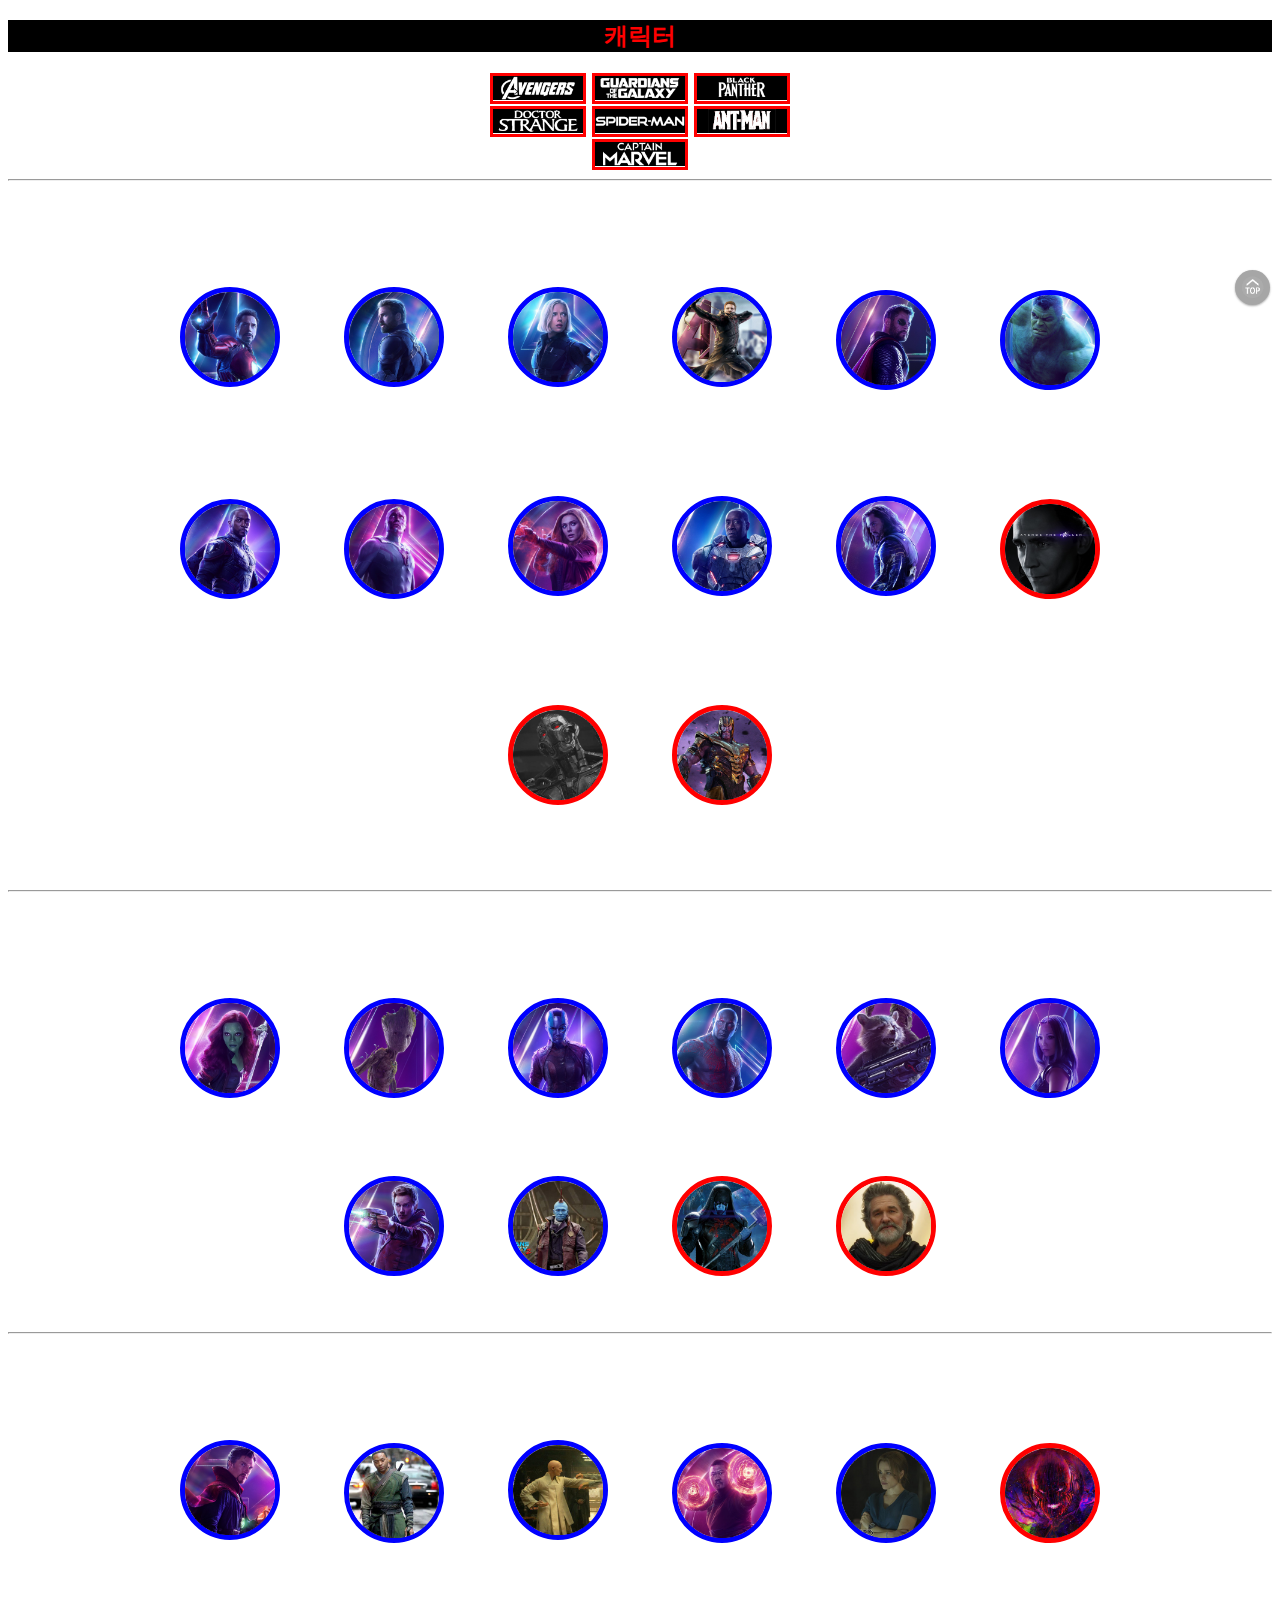
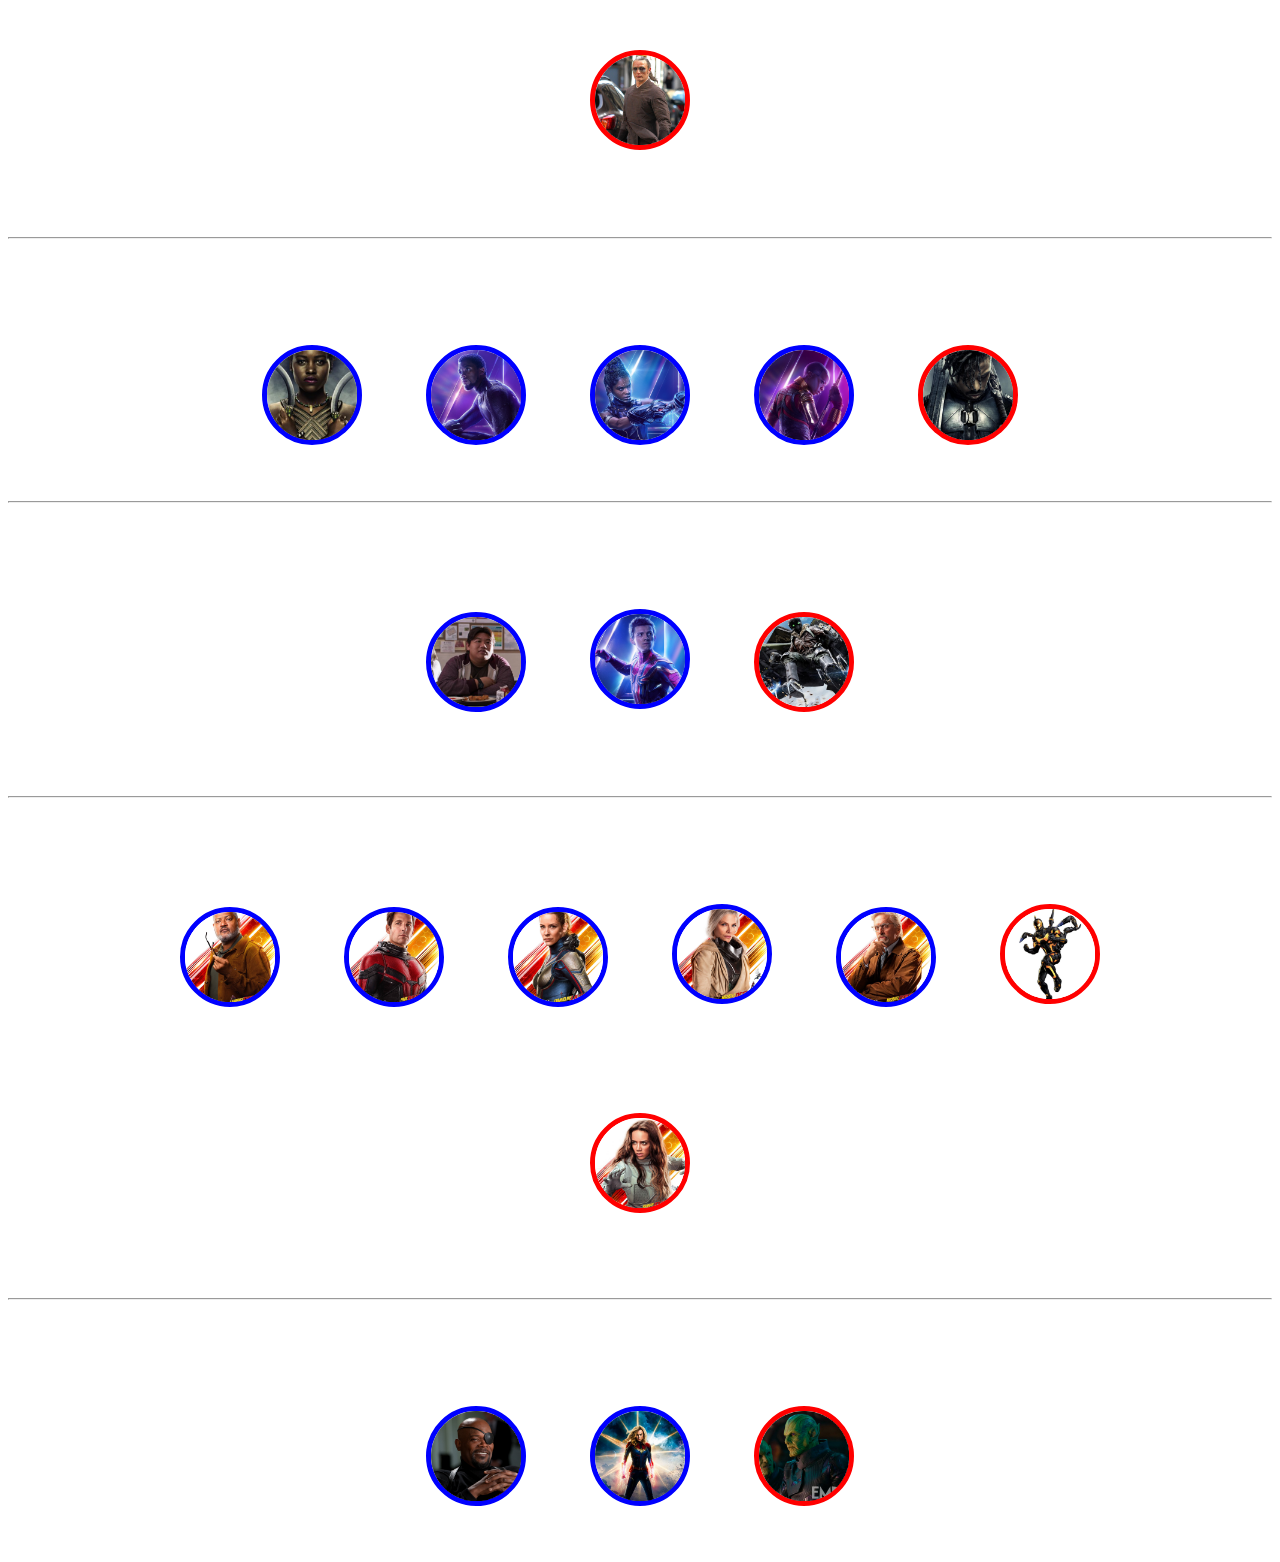
<file: character.html>
<!DOCTYPE html>
<html lang="ko">
<head>
	<meta charset="utf-8">
	<title>캐릭터</title>
		<link rel="stylesheet" type="text/css" href="css/character.css" />												<!-- 외부 스타일 시트 -->
</head>
<body>

<h2 id="first" style="color:red">캐릭터</h2>																				<!-- 페이지의 맨 위를 first로 지정하여 top을 이용해 위로 끌어올림 -->
<center> 																												<!-- 중앙 정렬 -->
<div id="movies">
	<div><a href="#어벤져스">
		<img style="width:100%;" src="image/타이틀/어벤져스.png"></a></div>
	<div><a href="#가오갤">
		<img style="width:100%;" src="image/타이틀/가디언즈 오브 갤럭시.png"></a></div>
	<div><a href="#블랙팬서">
		<img style="width:100%;" src="image/타이틀/블랙팬서.png"></a></div>
	<br>
	<div><a href="#닥터스트레인지">
		<img style="width:100%;" src="image/타이틀/닥터 스트레인지.png"></a></div>
	<div><a href="#스파이더맨">
		<img style="width:100%;" src="image/타이틀/스파이더맨.png"></a></div>
	<div><a href="#앤트맨">
		<img style="width:100%;" src="image/타이틀/앤트맨.png"></a></div>
	<br>
	<div><a href="#캡틴마블">
		<img style="width:100%;" src="image/타이틀/캡틴 마블.png"></a></div>
</div>																													 <!-- img를 이용해 div에 이미지를 넣고 그 이미지는 image폴더에서 가져온다  -->                         <!-- a 태그를 이용하여 div 부분을 클릭 시 위치로 이동한다 -->
</center>


<!-- ====================================================================== -->
<hr><center>																											 <!-- hr태그로 선을 나누어 준다 -->
<p id="어벤져스">어벤져스</p>																								 <!-- 이미지을 크게 나누는 제목  -->																																														 <!-- id를 설정 + 위의 a태그를 이용하여 해당 부분으로 온다 -->
<div id="character">
	<div> 
		<img style="width:100%;" src="image/등장인물/히어로/어벤져스/아이언맨.png">										 <!-- 이미지를 해당 경로에서 가져온다 -->

		<p>아이언<br>맨</p>

	</div>
	<div> 
		<img style="width:100%;" src="image/등장인물/히어로/어벤져스/캡틴 아메리카.png"> 
		<p>캡틴<br>아메리카</p>
	</div>

	<div> 
		<img style="width:100%;" src="image/등장인물/히어로/어벤져스/블랙위도우.png"> 
		<p>블랙<br>위도우</p>
	</div>

	<div> 
		<img style="width:100%;" src="image/등장인물/히어로/어벤져스/호크아이.png"> 
		<p>호크<br>아이</p>
	</div>

	<div> 
		<img style="width:100%;" src="image/등장인물/히어로/어벤져스/토르.png"> 
		<p>토르<br>&nbsp;</p>
	</div>

	<div> 
		<img style="width:100%;" src="image/등장인물/히어로/어벤져스/헐크.png"> 
		<p>헐크<br>&nbsp;</p>
	</div>

	<div> 
		<img style="width:100%;" src="image/등장인물/히어로/어벤져스/팔콘.png"> 
		<p>팔콘<br>&nbsp;</p>
	</div>

	<div> 
		<img style="width:100%;" src="image/등장인물/히어로/어벤져스/비젼.png"> 
		<p>비젼<br>&nbsp;</p>
	</div>

	<div> 
		<img style="width:100%;" src="image/등장인물/히어로/어벤져스/스칼렛 위치.png"> 
		<p>스카렛<br>위치</p>
	</div>

	<div> 
		<img style="width:100%;" src="image/등장인물/히어로/어벤져스/워머신.png"> 
		<p>워<br>머신</p>
	</div>
	
	<div> 
		<img style="width:100%;" src="image/등장인물/히어로/어벤져스/윈터솔져.png"> 
		<p>윈터<br>솔져</p>
	</div>
	
	<div id="red"> 																										<!-- 이미지를 해당 경로에서 가져온다 / id를 red로 설정 -->


		<img style="width:100%;" src="image/등장인물/빌런/로키.png"> 
		<p>로키<br>&nbsp;</p>
	</div>

	<div id="red"> 
		<img style="width:100%;" src="image/등장인물/빌런/울트론.png"> 
		<p>울트론<br>&nbsp;</p>
	</div>

	<div id="red"> 
		<img style="width:100%;" src="image/등장인물/빌런/타노스.png"> 
		<p>타노스<br>&nbsp;</p>
	</div>	
</div>



<!-- ====================================================================== -->
<hr>
<p id="가오갤">가디언즈 오브 갤럭시</p>
<div id="character">
	<div> 
		<img style="width:100%;" src="image/등장인물/히어로/가오갤/가모라.png">
		<p>가모라</p>

	</div>

	<div> 
		<img style="width:100%;" src="image/등장인물/히어로/가오갤/그루트.png"> 
		<p>그루트</p>
	</div>

	<div> 
		<img style="width:100%;" src="image/등장인물/히어로/가오갤/네뷸라.png"> 
		<p>네뷸라</p>
	</div>

	<div> 
		<img style="width:100%;" src="image/등장인물/히어로/가오갤/드랙스.png"> 
		<p>드랙스</p>
	</div>

	<div> 
		<img style="width:100%;" src="image/등장인물/히어로/가오갤/로켓.png"> 
		<p>로켓</p>
	</div>

	<div> 
		<img style="width:100%;" src="image/등장인물/히어로/가오갤/맨티스.png"> 
		<p>맨티스</p>
	</div>

	<div> 
		<img style="width:100%;" src="image/등장인물/히어로/가오갤/스타로드.png"> 
		<p>스타로드</p>
	</div>

	<div> 
		<img style="width:100%;" src="image/등장인물/히어로/가오갤/욘두.png"> 
		<p>욘두</p>
	</div>
	

	<div id="red"> 
		<img style="width:100%;" src="image/등장인물/빌런/로난.png"> 
		<p>로난</p>
	</div>

	<div id="red"> 
		<img style="width:100%;" src="image/등장인물/빌런/에고.png"> 
		<p>에고</p>
	</div>	
</div>



<!-- ====================================================================== -->
<hr>
<p id="닥터스트레인지">닥터 스트레인지</p>
<div id="character">
	<div> 
		<img style="width:100%;" src="image/등장인물/히어로/닥터스트레인지/닥터스트레인지.png">
		<p>닥터스트레인지</p>

	</div>

	<div> 
		<img style="width:100%;" src="image/등장인물/히어로/닥터스트레인지/모르도.png"> 
		<p>모르도<br>&nbsp;</p>
	</div>

	<div> 
		<img style="width:100%;" src="image/등장인물/히어로/닥터스트레인지/에이션트 원.png"> 
		<p>에이션트<br>원</p>
	</div>

	<div> 
		<img style="width:100%;" src="image/등장인물/히어로/닥터스트레인지/웡.png"> 
		<p>웡<br>&nbsp;</p>
	</div>

	<div> 
		<img style="width:100%;" src="image/등장인물/히어로/닥터스트레인지/팔머.png"> 
		<p>팔머<br>&nbsp;</p>
	</div>

	

	<div id="red"> 
		<img style="width:100%;" src="image/등장인물/빌런/도르마무.png"> 
		<p>도르마무<br>&nbsp;</p>
	</div>	

	<div id="red"> 
		<img style="width:100%;" src="image/등장인물/빌런/케실리우스.png"> 
		<p>케실<br>리우스</p>
	</div>	
</div>


<!-- ====================================================================== -->
<hr>
<p id="블랙팬서">블랙팬서</p>
<div id="character">
	<div> 
		<img style="width:100%;" src="image/등장인물/히어로/블랙팬서/나키아.png">
		<p>네드</p>

	</div>
	<div> 
		<img style="width:100%;" src="image/등장인물/히어로/블랙팬서/블랙팬서.png"> 
		<p>블랙팬서</p>
	</div>

	<div> 
		<img style="width:100%;" src="image/등장인물/히어로/블랙팬서/슈리.png"> 
		<p>슈리</p>
	</div>

	<div> 
		<img style="width:100%;" src="image/등장인물/히어로/블랙팬서/오코예.png"> 
		<p>오코예</p>
	</div>
	<div id="red"> 
		<img style="width:100%;" src="image/등장인물/빌런/킬몽거.png"> 
		<p>킬몽거</p>
	</div>	
</div>


<!-- ====================================================================== -->
<hr>
<p id="스파이더맨">스파이더맨</p>
<div id="character">
	<div> 
		<img style="width:100%;" src="image/등장인물/히어로/스파이더맨/네드.png">
		<p>나키아<br>&nbsp;</p>

	</div>

	<div> 
		<img style="width:100%;" src="image/등장인물/히어로/스파이더맨/스파이더맨.png"> 
		<p>스파이더<br>맨</p>
	</div>
	

	<div id="red"> 
		<img style="width:100%;" src="image/등장인물/빌런/벌쳐.png"> 
		<p>벌쳐<br>&nbsp;</p>
	</div>	
</div>

<!-- ====================================================================== -->
<hr>
<p id="앤트맨">앤트맨</p>
<div id="character">
	<div> 
		<img style="width:100%;" src="image/등장인물/히어로/앤트맨/빌포스터.png">
		<p>빌포스터<br>&nbsp;</p>

	</div>

	<div> 
		<img style="width:100%;" src="image/등장인물/히어로/앤트맨/앤트맨.png"> 
		<p>앤트맨<br>&nbsp;</p>
	</div>
	
	<div> 
		<img style="width:100%;" src="image/등장인물/히어로/앤트맨/와스프.png"> 
		<p>와스프<br>&nbsp;</p>
	</div>

	<div> 
		<img style="width:100%;" src="image/등장인물/히어로/앤트맨/재닛 반 다인.png"> 
		<p>재닛반<br>다인</p>
	</div>

	<div> 
		<img style="width:100%;" src="image/등장인물/히어로/앤트맨/행크핌.png"> 
		<p>행크핌<br>&nbsp;</p>
	</div>


	<div id="red"> 
		<img style="width:100%;" src="image/등장인물/빌런/옐로우 자켓.png"> 
		<p>옐로우<br>자켓</p>
	</div>	

	<div id="red"> 
		<img style="width:100%;" src="image/등장인물/빌런/고스트.png"> 
		<p>고스트<br>&nbsp;</p>
	</div>	
</div>


<!-- ====================================================================== -->
<hr>
<p id="캡틴마블">캡틴 마블</p>
<div id="character">
	<div> 
		<img style="width:100%;" src="image/등장인물/히어로/캡틴마블/닉퓨리.png">
		<p>닉퓨리</p>

	</div>

	<div> 
		<img style="width:100%;" src="image/등장인물/히어로/캡틴마블/캡틴마블.png"> 
		<p>캡틴마블</p>
	</div>
	

	<div id="red"> 
		<img style="width:100%;" src="image/등장인물/빌런/스크럴.png"> 
		<p>스크럴</p>
	</div>	
</div></center>

<div id="top">                                                                                    <!-- 맨위로 이동하는 부분을 만들어 긴 글에서 보다 쉽게 맨 위로 올라온다 -->
  <a href="#first">                                                                               <!-- 이미지는 해당 경로에서 가져온다 / first로 이동할 수 있는 a태그 -->
   <img src="image/scroll/scroll_up.jpg" style="width: 100%; height: 100%" />
  </a>
</div> 

</body>
</html>
</file>
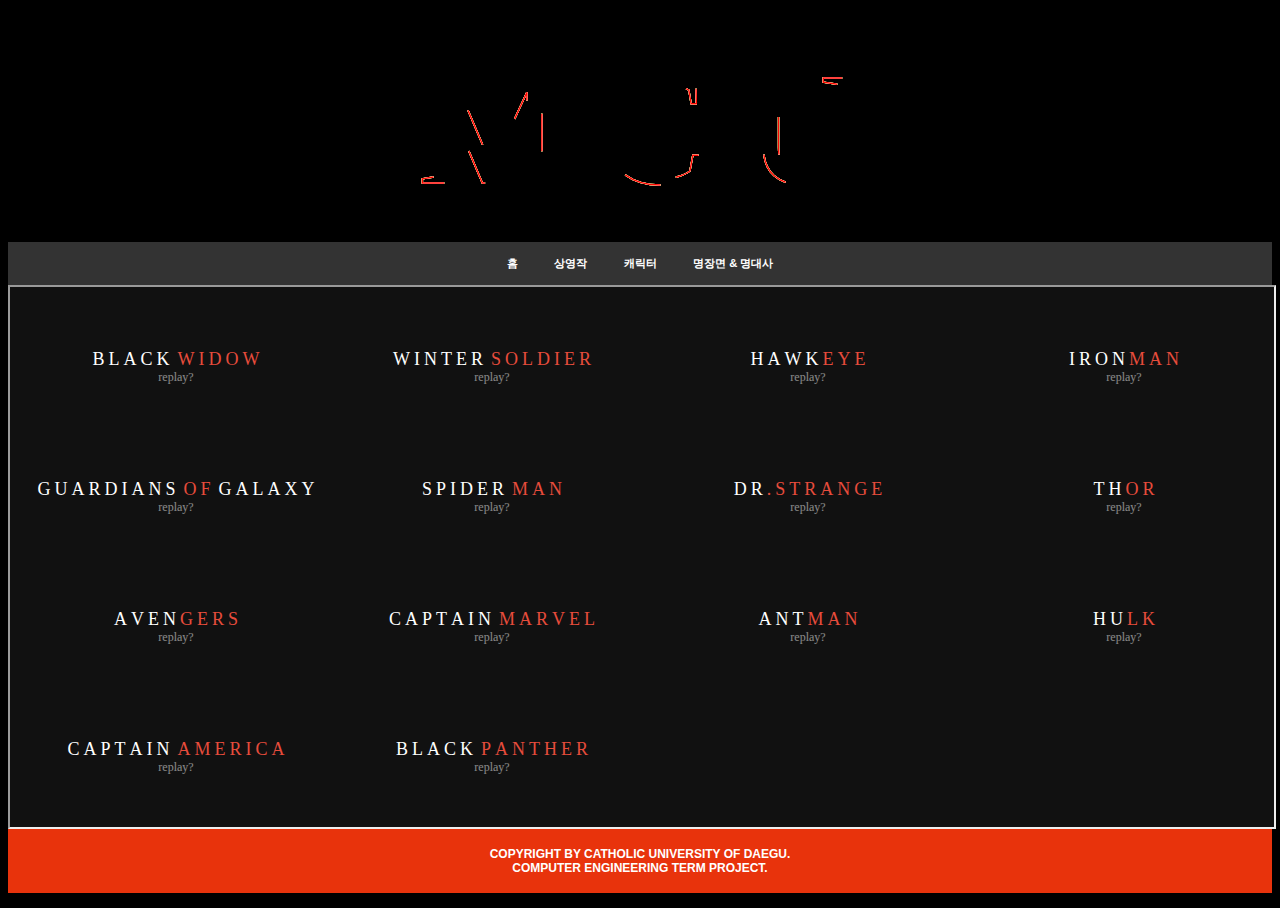
<file: main.html>
<!DOCTYPE html>
<html lang="ko">
<head>
  <meta charset="UTF-8">
  <title>마블 시네마틱 유니버스</title>
  <meta name="viewport" content="width=divice-width, initial-scale=1.0">
<link rel="stylesheet" type="text/css" href="css/main.css" />
</head>
<body>

  <!-- MARVEL 부분 수정 -->
  <center>
  <div class="header">
  <svg viewBox="0 0 3000 700">
  <symbol id="s-text">
    <text text-anchor="middle" x="50%" y="80%">M C U</text>
  </symbol>
  <g class = "g-ants">
    <use xlink:href="#s-text" class="text-copy"></use>    <!--css에서 녹색 불러오기 -->
    <use xlink:href="#s-text" class="text-copy"></use>    <!--css에서 노랑색 불러오기 -->
    <use xlink:href="#s-text" class="text-copy"></use>    <!--css에서 흰색 불러오기 -->
    <use xlink:href="#s-text" class="text-copy"></use>    <!--css에서 흰색 불러오기 -->
    <use xlink:href="#s-text" class="text-copy"></use>    <!--css에서 빨간색 불러오기 -->
  </g>
</svg>
  </div>
</center>

<!-- 메뉴 상단바 및 타겟 지정 -->
  <ul><center>
  <li><a href="word_wall.html" target="ifrm_content">홈</a></li>
  <li><a href="movies.html" target="ifrm_content">상영작</a></li>
  <li><a href="character.html" target="ifrm_content">캐릭터</a></li>
  <li><a href="best.html" target="ifrm_content">명장면 & 명대사</a></li>
  </li></center>
  </ul>

<!-- iframe 안에 들어갈 내용 및 html 지정 -->
<iframe name="ifrm_content" src="word_wall.html" style="width: 100%; height: 60%;" scrolling="auto" align="center"></iframe>

<!-- 바닥글 설정 -->
  <div class="footer">
    <p>COPYRIGHT BY CATHOLIC UNIVERSITY OF DAEGU.<br>COMPUTER ENGINEERING TERM PROJECT.</p>
  </div>
</body>
</html>
</file>
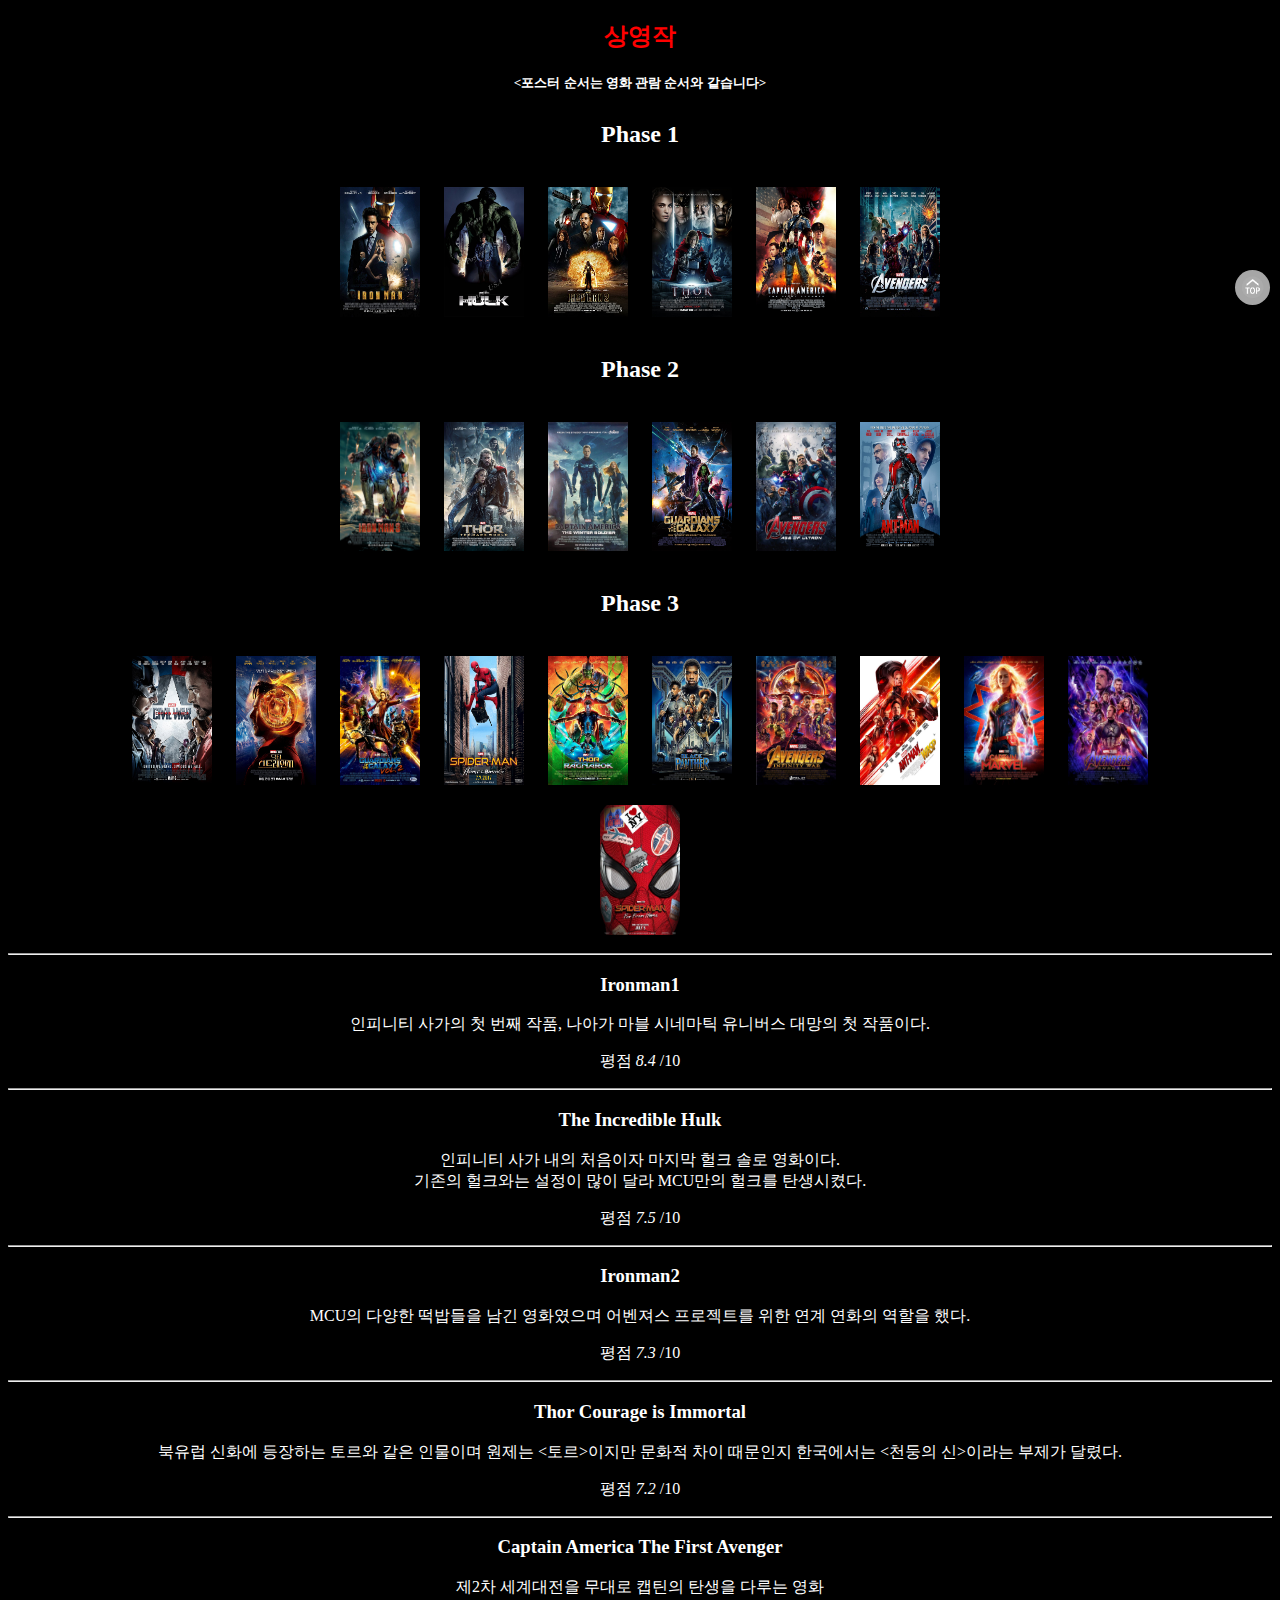
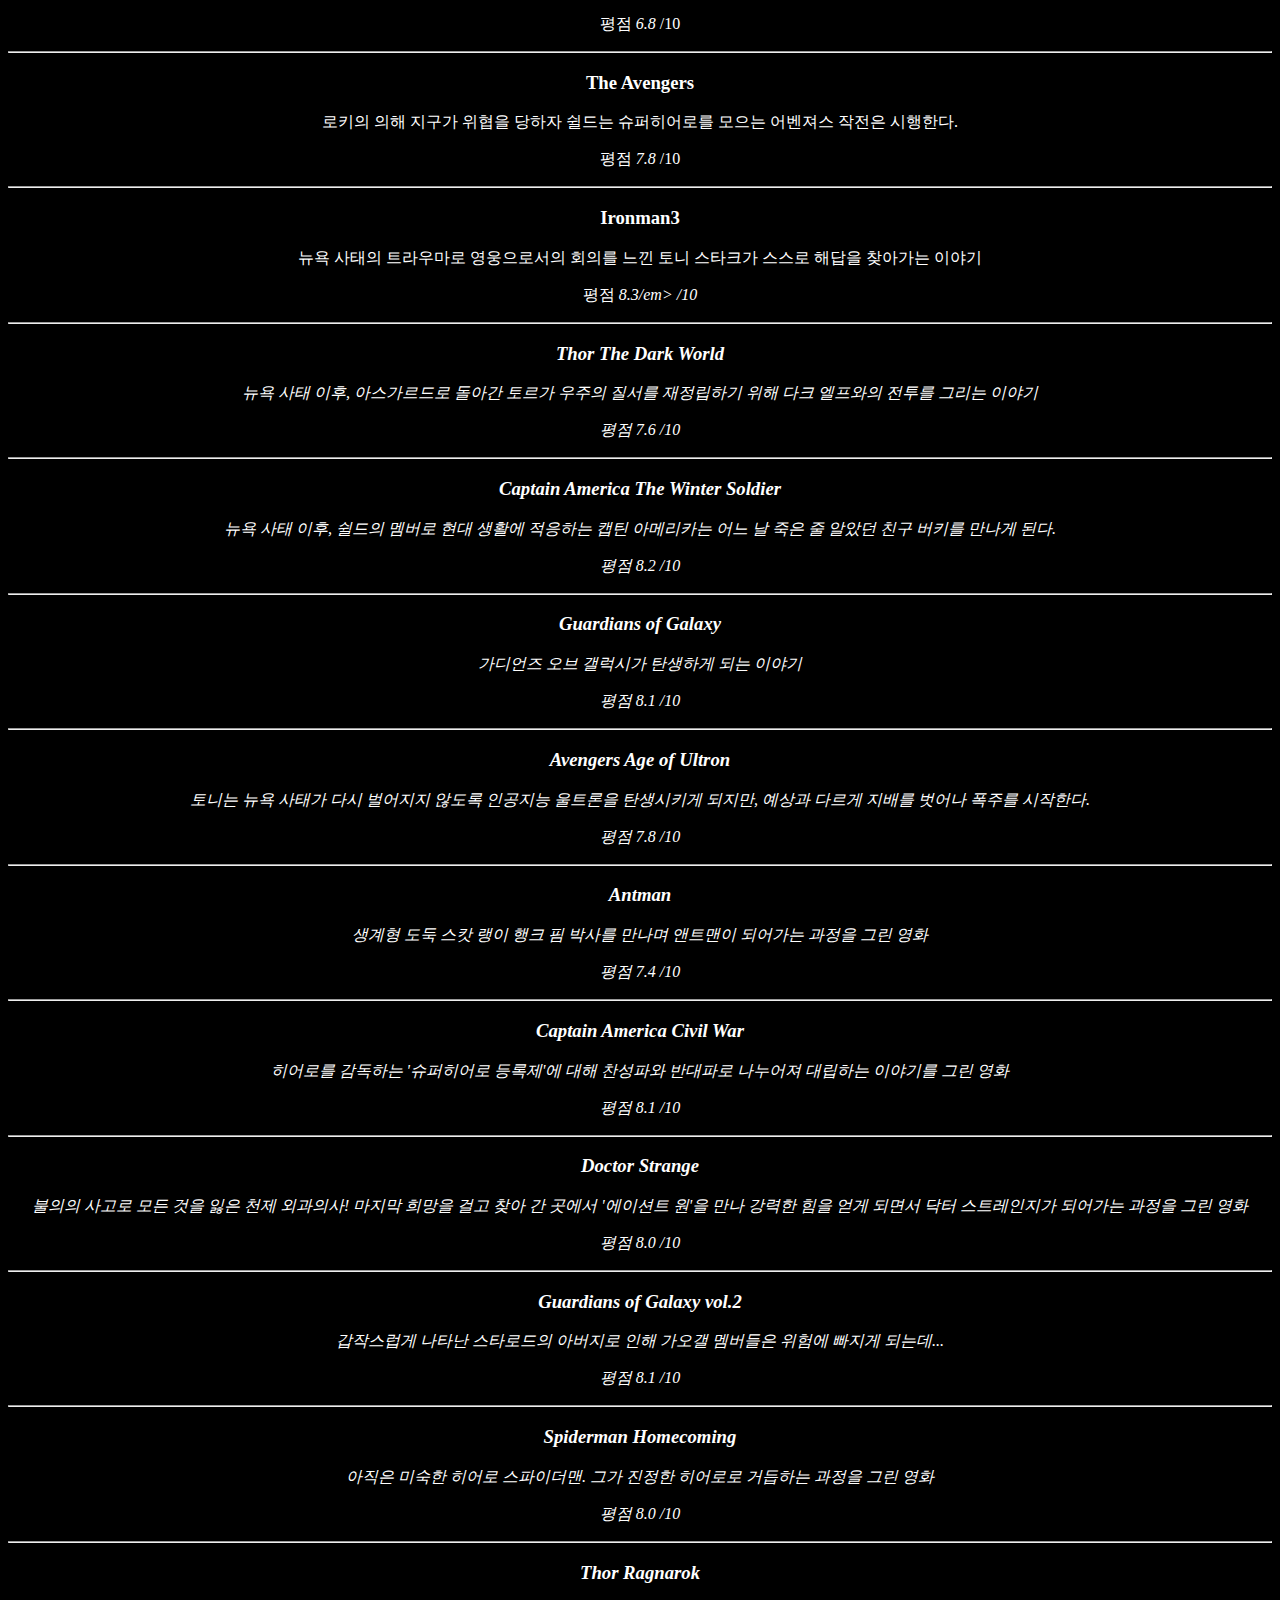
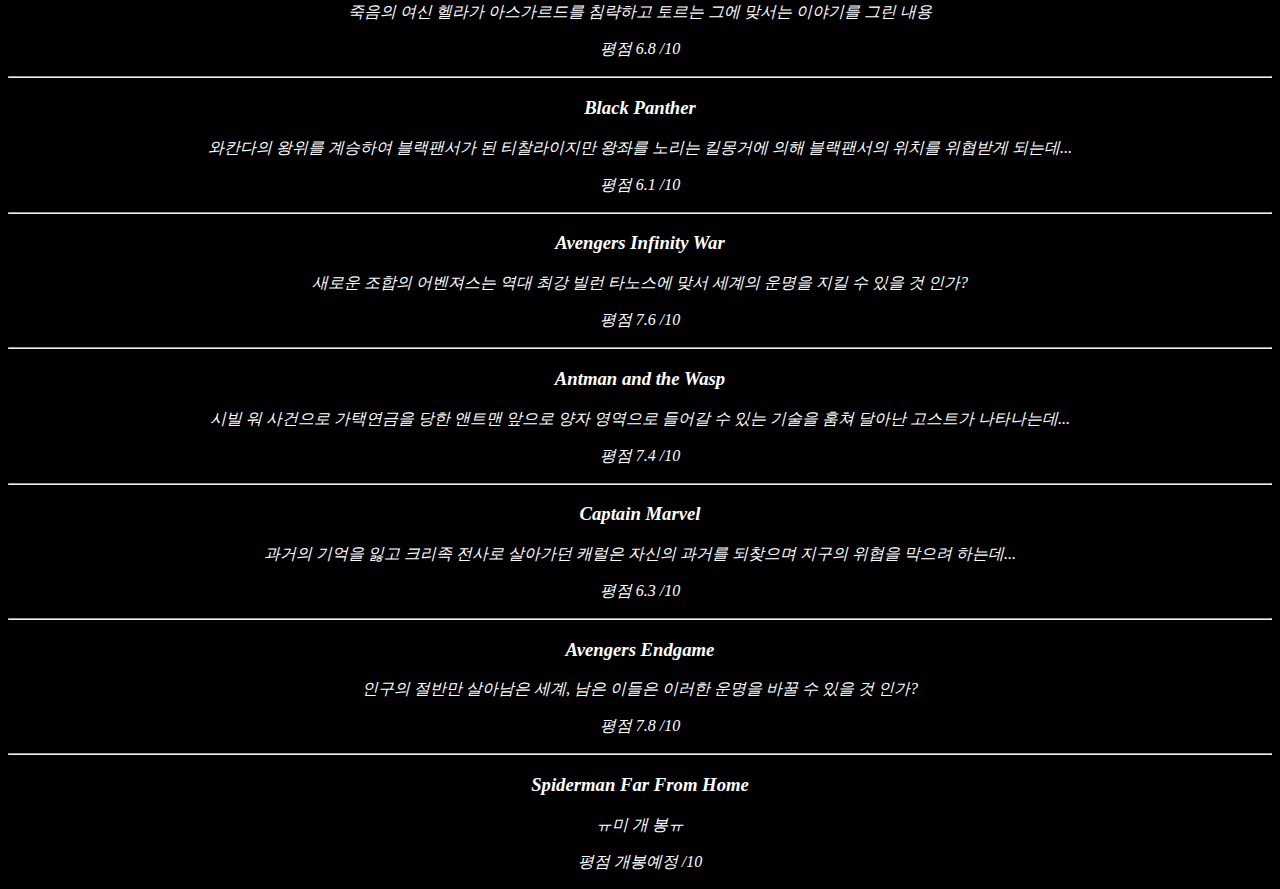
<file: movies.html>
<!DOCTYPE html>
<html lang="ko">
<head>
	<meta charset="utf-8">
	<title>상영작</title>
	<link rel="stylesheet" type="text/css" href="css/movies.css" />
</head>
<body>

<h2 id="first" style="color:red">상영작</h2>
<center>
<h5><포스터 순서는 영화 관람 순서와 같습니다></h5>
<!-- 페이즈 및 포스터 내용 삽입 -->
<!-- Phase 1 부분 -->
<p id="phase">Phase 1</p>
<div>
	<div><a href="#Ironman1"><img src="image/Marvel Poster/01.Ironman1.jpg" style="width: 100%; height: 100%"></a></div>
	<div><a href="#The Incredible Hulk"><img src="image/Marvel Poster/02.The Incredible Hulk.jpg" style="width: 100%; height: 100%"></a></div>
	<div><a href="#Ironman2"><img src="image/Marvel Poster/03.Ironman2.jpg" style="width: 100%; height: 100%"></a></div>
	<div><a href="#Thor Courage is Immortal"><img src="image/Marvel Poster/04.Thor Courage is Immortal.jpg" style="width: 100%; height: 100%"></a></div>
	<div><a href="#Captain America The First Avenger"><img src="image/Marvel Poster/05.Captain America The First Avenger.jpg" style="width: 100%; height: 100%"></a></div>
	<div><a href="#The Avengers"><img src="image/Marvel Poster/06.The Avengers.jpg" style="width: 100%; height: 100%"></a></div>
</div>

<!-- Phase 2 부분 -->
<p id="phase">Phase 2</p>
<div>
	<div><a href="#Ironman3"><img src="image/Marvel Poster/07.Ironman3.jpg" style="width: 100%; height: 100%"></a></div>
	<div><a href="#Thor The Dark World"><img src="image/Marvel Poster/08.Thor The Dark World.jpg" style="width: 100%; height: 100%"></a></div>
	<div><a href="#Captain America The Winter Soldier"><img src="image/Marvel Poster/09.Captain America The Winter Soldier.jpg" style="width: 100%; height: 100%"></a></div>
	<div><a href="#Guardians of Galaxy"><img src="image/Marvel Poster/10.Guardians of Galaxy.jpg" style="width: 100%; height: 100%"></a></div>
	<div><a href="#Avengers Age of Ultron"><img src="image/Marvel Poster/11.Avengers Age of Ultron.jpg" style="width: 100%; height: 100%"></a></div>
	<div><a href="#Antman"><img src="image/Marvel Poster/12.Antman.jpg" style="width: 100%; height: 100%"></a></div>
</div>

<!-- Phase 3 부분 -->
<p id="phase">Phase 3</p>
<div>
	<div><a href="#Captain America Civil War"><img src="image/Marvel Poster/13.Captain America Civil War.jpg" style="width: 100%; height: 100%"></a></div>
	<div><a href="#Doctor Strange"><img src="image/Marvel Poster/14.Doctor Strange.jpg" style="width: 100%; height: 100%"></a></div>
	<div><a href="#Guardians of Galaxy vol.2"><img src="image/Marvel Poster/15.Guardians of Galaxy vol.2.jpg" style="width: 100%; height: 100%"></a></div>
	<div><a href="#Spiderman Homecoming"><img src="image/Marvel Poster/16.Spiderman Homecoming.jpg" style="width: 100%; height: 100%"></a></div>
	<div><a href="#Thor Ragnarok"><img src="image/Marvel Poster/17.Thor Ragnarok.jpg" style="width: 100%; height: 100%"></a></div>
	<div><a href="#Black Panther"><img src="image/Marvel Poster/18.Black Panther.jpg" style="width: 100%; height: 100%"></a></div>
	<div><a href="#Avengers Infinity War"><img src="image/Marvel Poster/19.Avengers Infinity War.jpg" style="width: 100%; height: 100%"></a></div>
	<div><a href="#Antman and the Wasp"><img src="image/Marvel Poster/20.Antman and the Wasp.jpg" style="width: 100%; height: 100%"></a></div>
	<div><a href="#Captain Marvel"><img src="image/Marvel Poster/21.Captain Marvel.jpg" style="width: 100%; height: 100%"></a></div>
	<div><a href="#Avengers Endgame"><img src="image/Marvel Poster/22.Avengers Endgame.jpg" style="width: 100%; height: 100%"></a></div>
	<div><a href="#Spiderman Far From Home"><img src="image/Marvel Poster/23.Spiderman Far From Home.jpg" style="width: 100%; height: 100%"></a></div>
</div>

<!-- 각 포스터에 대하여 들어갈 내용 -->
<hr><p id="Ironman1"><center><h3>Ironman1</h3>
<p>인피니티 사가의 첫 번째 작품, 나아가 마블 시네마틱 유니버스 대망의 첫 작품이다.</p>
<span>평점</span>
<em>8.4</em>
<span>/10</span>
</center></p>



<hr><p id="The Incredible Hulk"><center><h3>The Incredible Hulk</h3>
<p>인피니티 사가 내의 처음이자 마지막 헐크 솔로 영화이다.<br/>기존의 헐크와는 설정이 많이 달라 MCU만의 헐크를 탄생시켰다.</p>
<span>평점</span>
<em>7.5</em>
<span>/10</span>
</center></p>



<hr><p id="Ironman2"><center><h3>Ironman2</h3>
<p>MCU의 다양한 떡밥들을 남긴 영화였으며 어벤져스 프로젝트를 위한 연계 연화의 역할을 했다.</p>
<span>평점</span>
<em>7.3</em>
<span>/10</span>
</center></p>



<hr><p id="Thor Courage is Immortal"><center><h3>Thor Courage is Immortal</h3>
<p>북유럽 신화에 등장하는 토르와 같은 인물이며 원제는 <토르>이지만 문화적 차이 때문인지 한국에서는 <천둥의 신>이라는 부제가 달렸다.</p>
<span>평점</span>
<em>7.2</em>
<span>/10</span>
</center></p>

<hr><p id="Captain America The First Avenger"><center><h3>Captain America The First Avenger
</h3>
<p>제2차 세계대전을 무대로 캡틴의 탄생을 다루는 영화</p>
<span>평점</span>
<em>6.8</em>
<span>/10</span>
</center></p>

<hr><p id="The Avengers"><center><h3>The Avengers</h3>
<p>로키의 의해 지구가 위협을 당하자 쉴드는 슈퍼히어로를 모으는 어벤져스 작전은 시행한다.</p>
<span>평점</span>
<em>7.8</em>
<span>/10</span>
</center></p>

<hr><p id="Ironman3"><center><h3>Ironman3</h3>
<p>뉴욕 사태의 트라우마로 영웅으로서의 회의를 느낀 토니 스타크가 스스로 해답을 찾아가는 이야기</p>
<span>평점</span>
<em>8.3/em>
<span>/10</span>
</center></p>

<hr><p id="Thor The Dark World"><center><h3>Thor The Dark World
</h3>
<p>뉴욕 사태 이후, 아스가르드로 돌아간 토르가 우주의 질서를 재정립하기 위해 다크 엘프와의 전투를 그리는 이야기</p>
<span>평점</span>
<em>7.6</em>
<span>/10</span>
</center></p>

<hr><p id="Captain America The Winter Soldier"><center><h3>Captain America The Winter Soldier
</h3>
<p>뉴욕 사태 이후, 쉴드의 멤버로 현대 생활에 적응하는 캡틴 아메리카는 어느 날 죽은 줄 알았던 친구 버키를 만나게 된다.</p>
<span>평점</span>
<em>8.2</em>
<span>/10</span>
</center></p>

<hr><p id="Guardians of Galaxy"><center><h3>Guardians of Galaxy</h3>
<p>가디언즈 오브 갤럭시가 탄생하게 되는 이야기</p>
<span>평점</span>
<em>8.1</em>
<span>/10</span>
</center></p>

<hr><p id="Avengers Age of Ultron"><center><h3>Avengers Age of Ultron</h3>
<p>토니는 뉴욕 사태가 다시 벌어지지 않도록 인공지능 울트론을 탄생시키게 되지만, 예상과 다르게 지배를 벗어나 폭주를 시작한다.</p>
<span>평점</span>
<em>7.8</em>
<span>/10</span>
</center></p>

<hr><p id="Antman"><center><h3>Antman</h3>
<p>생계형 도둑 스캇 랭이 행크 핌 박사를 만나며 앤트맨이 되어가는 과정을 그린 영화</p>
<span>평점</span>
<em>7.4</em>
<span>/10</span>
</center></p>

<hr><p id="Captain America Civil War"><center><h3>Captain America Civil War</h3>
<p>히어로를 감독하는 '슈퍼히어로 등록제'에 대해 찬성파와 반대파로 나누어져 대립하는 이야기를 그린 영화</p>
<span>평점</span>
<em>8.1</em>
<span>/10</span>
</center></p>

<hr><p id="Doctor Strange"><center><h3>Doctor Strange</h3>
<p>불의의 사고로 모든 것을 잃은 천제 외과의사! 마지막 희망을 걸고 찾아 간 곳에서 '에이션트 원'을 만나 강력한 힘을 얻게 되면서 닥터 스트레인지가 되어가는 과정을 그린 영화</p>
<span>평점</span>
<em>8.0</em>
<span>/10</span>
</center></p>

<hr><p id="Guardians of Galaxy vol.2"><center><h3>Guardians of Galaxy vol.2</h3>
<p>갑작스럽게 나타난 스타로드의 아버지로 인해 가오갤 멤버들은 위험에 빠지게 되는데...</p>
<span>평점</span>
<em>8.1</em>
<span>/10</span>
</center></p>

<hr><p id="Spiderman Homecoming"><center><h3>Spiderman Homecoming</h3>
<p>아직은 미숙한 히어로 스파이더맨. 그가 진정한 히어로로 거듭하는 과정을 그린 영화</p>
<span>평점</span>
<em>8.0</em>
<span>/10</span>
</center></p>

<hr><p id="Thor Ragnarok"><center><h3>Thor Ragnarok</h3>
<p>죽음의 여신 헬라가 아스가르드를 침략하고 토르는 그에 맞서는 이야기를 그린 내용</p>
<span>평점</span>
<em>6.8</em>
<span>/10</span>
</center></p>

<hr><p id="Black Panther"><center><h3>Black Panther</h3>
<p>와칸다의 왕위를 계승하여 블랙팬서가 된 티찰라이지만 왕좌를 노리는 킬몽거에 의해 블랙팬서의 위치를 위협받게 되는데...</p>
<span>평점</span>
<em>6.1</em>
<span>/10</span>
</center></p>

<hr><p id="Avengers Infinity War"><center><h3>Avengers Infinity War</h3>
<p>새로운 조합의 어벤져스는 역대 최강 빌런 타노스에 맞서 세계의 운명을 지킬 수 있을 것 인가?</p>
<span>평점</span>
<em>7.6</em>
<span>/10</span>
</center></p>

<hr><p id="Antman and the Wasp"><center><h3>Antman and the Wasp</h3>
<p>시빌 워 사건으로 가택연금을 당한 앤트맨 앞으로 양자 영역으로 들어갈 수 있는 기술을 훔쳐 달아난 고스트가 나타나는데...</p>
<span>평점</span>
<em>7.4</em>
<span>/10</span>
</center></p>

<hr><p id="Captain Marvel"><center><h3>Captain Marvel</h3>
<p>과거의 기억을 잃고 크리족 전사로 살아가던 캐럴은 자신의 과거를 되찾으며 지구의 위협을 막으려 하는데...</p>
<span>평점</span>
<em>6.3</em>
<span>/10</span>
</center></p>

<hr><p id="Avengers Endgame"><center><h3>Avengers Endgame</h3>
<p>인구의 절반만 살아남은 세계, 남은 이들은 이러한 운명을 바꿀 수 있을 것 인가?</p>
<span>평점</span>
<em>7.8</em>
<span>/10</span>
</center></p>

<hr><p id="Spiderman Far From Home"><center><h3>Spiderman Far From Home</h3>
<p>ㅠ미 개 봉ㅠ</p>
<span>평점</span>
<em>개봉예정</em>
<span>/10</span>
</center></p>

</center>
<div id="top">                                                                                    <!-- 맨위로 이동하는 부분을 만들어 긴 글에서 보다 쉽게 맨 위로 올라온다 -->
  <a href="#first">                                                                               <!-- 이미지는 해당 경로에서 가져온다 / first로 이동할 수 있는 a태그 -->
   <img src="image/scroll/scroll_up.jpg" style="width: 100%; height: 100%" />
  </a>
</div> 
</body>
</html>
</file>
<file: css/character.css>
div {
  width: 90%;     /*TOP부분 위해서 빈공간 생성*/
}
    

#movies div{                       /*id가 movie의 자손인 div의 스타일*/
  margin: 1px;                     /*타이틀 부분 div간의 외부 여백 1px*/
  width: 90px; height: 25px;       /*너비 90px 높이 25px*/
  border: 3px solid red;           /*테두리 굵기 (3px 실선 빨간색) 설정*/
}

#character div{                   /*id가 character의 자손인 div의 스타일*/
  display: inline-block;          /*인라인 블록으로 설정*/
  margin: 30px;                   /*외부 여백 30px*/
  width: 90px; height: 90px;      /*너비 90px 높이 90px 설정*/
  border-radius: 100px;           /*테두리 원형으로 설정*/
  border: 5px solid blue;         /*테두리 굵기 (5px 실선 파란색) 설정*/
}

div div{                           /*div의 자손인 div의 스타일*/
      display: inline-block;           /*인라인 블록으로 설정*/
      color: white;                    /*텍스트 색을 흰색으로 설정 */
      width: 270px;                    /*너비 설정*/
      height: 170px;                   /*높이 설정*/
}
div #red{                           /*div의 자손인 id가 red의 스타일*/
  display: inline-block;           /*인라인 블록으로 설정*/
  margin: 30px;                   /*외부 여백 30px*/
  width: 90px; height: 90px;      /*너비 90px 높이 90px 설정*/
  border-radius: 100px;           /*테두리 원형으로 설정*/
  border: 5px solid red;         /*테두리 굵기 (5px 실선 빨간색) 설정*/
}

#top{                               /*id가 top인 부분의 스타일*/
  cursor: pointer;                  /*top에서 마우스 포인터 변경*/           
  text-align: center;               /*text를 중간 정렬*/
  position: fixed;                  /*top을 페이지에 고정시킴*/
  top: 30%;                         /*위에서 부터 아래로 30%의 부분에 위치 시킴*/
  right: 10px;                      /*오른쪽에서 왼쪽으로 10px의 부분에 위치 시킴*/
  width: 25px;                      /*너비 25px*/
  height: 25px;                     /*높이 25px*/
  font-size:15px;                   /*글자 크기 15px*/
  font-family: sans-serif;          /*폰트 설정*/
  padding: 5px;                     /*내부 여백 5px 설정*/
  margin-bottom: 7px;               /*top bottom에 외부 여백 7px 설정*/
  background-color: #a6a6a6;        /*배경색 #a6a6a6로 설정*/    
  color: #ffffff;                   /*색 #ffffff으로 설정*/
  box-shadow: 0 1px 3px rgba(0,0,0,0.12), 0 1px 2px rgba(0,0,0,0.24); 
  /*그림자 설정(오른쪽 그림자 지정)(아래쪽 그림자 지정)(수치만큼 그림자 흐려지는 정도)(글자 색 지정)*/
  border-radius: 50%;               /*테두리 원형으로 설정*/
    }
  #top:hover{                       /*top에 마우스를 올릴 경우*/
  color:#E8330C;                    /*글자색 지정*/
  background-color: white;          /*배경색 흰색 지정*/
}
h2{                                 /*h2*/
  background-color: black;          /*배경색 검정색으로 지정*/
  text-align:center;                /*text 중간 정렬*/
    }

p{
  font-size: 1.4em;                 /*글자 크기 1.4em*/
  color: white;                     /*글자색을 흰색으로 설정*/
  text-align: center;               /*text 중간 정렬*/
}

/*for mobile phones: */
[class*="col-"]{width: 100%;};
  

@media only screen and (min-width: 600px){
  /* For tablets: */
 .col-m-1 {width: 8.33%;}
 .col-m-2 {width: 16.66%;}
 .col-m-3 {width: 25%;}
 .col-m-4 {width: 33.33%;}
 .col-m-5 {width: 41.66%;}
 .col-m-6 {width: 50%;}
 .col-m-7 {width: 58.33%;}
 .col-m-8 {width: 66.66%;}
 .col-m-9 {width: 75%;}
 .col-m-10 {width: 83.33%;}
 .col-m-11 {width: 91.66%;}
 .col-m-12 {width: 100%;}
}


@media only screen and (min-width: 768px)
{
  /* For desktop */
  .col-1 {width: 8.33%;}
  .col-2 {width: 16.66%;}
  .col-3 {width: 25%;}
  .col-4 {width: 33.33%;}
  .col-5 {width: 41.66%;}
  .col-6 {width: 50%;}
  .col-7 {width: 58.33%;}
  .col-8 {width: 66.66%;}
  .col-9 {width: 75%;}
  .col-10 {width: 83.33%;}
  .col-11 {width: 91.66%;}
  .col-12 {width: 100%;}
}
</file>
<file: css/main.css>
/*밑에 box-이부분은 주석이 없어도 큰차이를 못느껴서 둡니다. 필요없으면 지우라고 하시면 제가 지울께요*/
/**{ box-sizing: border-box; }*/

[class*="col-"]{
  float: left;
  padding: 15px;
}


html{
  font-family: "Lucida Sans", sans-serif;   /*글자 Lucida Sans으로 통일*/
}

.header{
  color: #ffffff;           /*글자색 지정*/
  padding: 15px;            /*내부 여백 15px*/
  text-align:center;        /*가운데 정렬*/
  background-color: black;  /*배경색(검정) 지정*/
}

.footer {
  background-color: #E8330C;        /*배경색(다크 오렌지) 지정*/
  color: #ffffff;                   /*글자색 지정*/
  text-align: center;               /*글자 가운데 정렬*/
  font-size: 12px;                  /*글자 크기 지정*/
  padding: 6px;                     /*내부 여백 6px*/
}


  /*for mobile phones: */
[class*="col-"]{width: 100%;};

@media only screen and (min-width: 600px){
  /* For tablets: */
  .col-m-1 {width: 8.33%;}
  .col-m-2 {width: 16.66%;}
  .col-m-3 {width: 25%;}
  .col-m-4 {width: 33.33%;}
  .col-m-5 {width: 41.66%;}
  .col-m-6 {width: 50%;}
  .col-m-7 {width: 58.33%;}
  .col-m-8 {width: 66.66%;}
  .col-m-9 {width: 75%;}
  .col-m-10 {width: 83.33%;}
  .col-m-11 {width: 91.66%;}
  .col-m-12 {width: 100%;}
}


@media only screen and (min-width: 768px){
  /* For desktop */
  .col-1 {width: 8.33%;}
  .col-2 {width: 16.66%;}
  .col-3 {width: 25%;}
  .col-4 {width: 33.33%;}
  .col-5 {width: 41.66%;}
  .col-6 {width: 50%;}
  .col-7 {width: 58.33%;}
  .col-8 {width: 66.66%;}
  .col-9 {width: 75%;}
  .col-10 {width: 83.33%;}
  .col-11 {width: 91.66%;}
  .col-12 {width: 100%;}
}





/*=======================================================================================*/
/*MCU 부분*/

@import url(https://fonts.googleapis.com/css?family=Montserrat);

html, body{
  height: 100%;
  font-weight: 800;
  background-color: black;
}



svg {
    display: inline-block;    /*인라인 블록으로 설정*/
    font: 35em 'Montserrat';  /*폰트와 글자 크기 지정*/
    width: 100%;              /*너비 지정*/
    max-height: 200px;        /*최대 높이 지정*/
    height: 200%;             /*높이 지정*/
    float: center;            /*가운데로 효과 나타나게 설정*/
    background-color: black;  /*배경색(검정색) 지정*/
}

.text-copy {
    fill: none;
    stroke: white;
    stroke-dasharray: 6% 29%;
    stroke-width: 5px;
    stroke-dashoffset: 0%;
    animation: stroke-offset 5.5s infinite linear;
    float: center;
}

.text-copy:nth-child(1){      /*녹색*/
  stroke: #26FF00;
  animation-delay: -1;
}

.text-copy:nth-child(2){      /*노랑색*/
  stroke: #FFF300;
  animation-delay: -2s;
}

.text-copy:nth-child(3){      /*흰색*/
  stroke: #ffffff;
  animation-delay: -3s;
}

.text-copy:nth-child(4){      /*흰색*/
  stroke: #ffffff;
  animation-delay: -4s;
}

.text-copy:nth-child(5){      /*빨간색*/
  stroke: #FF0500;
  animation-delay: -5s;
}


@keyframes stroke-offset{
  100% {stroke-dashoffset: -35%;}
}


/*=======================================================================================*/
/*메뉴 바*/
ul {
  list-style-type: none;
  margin: 0;              /*외부 여백 0px*/
  padding: 0;             /*내부 여백 0px*/
  overflow: hidden;       /*화면에서 넘어가는 부분은 자름*/
  background-color: #333; /*배경색 지정*/
}

li {
  font-size: 0.7em;       /*글자 크기 0.7*/
  float: center;          /*가운데 정렬*/
  display: inline-block;  /*인라인 블록으로 설정*/
}

li a {
  display: inline-block;  /*인라인 블록으로 설정*/
  color: white;           /*글자색 흰색*/
  text-align: center;     /*글자 가운데 정렬*/
  padding: 14px 16px;     /*내부 좌우 여백 14, 상하 여백 16*/
  text-decoration: none;  /*밑줄 없앰*/
}

li a:hover {             /*li와 a 태그위에 마우스 올릴때*/
  background-color: red; /*배경색 빨간색*/
}
</file>
<file: css/movies.css>
body{
  color:#ffffff;              /*글자색 #ffffff으로 설정*/
  background-color: black;    /*배경색 검정색으로 설정*/
}
div {
  background-color: black;    /*배경색 검정색으로 설정*/
  width: 90%;                 /*TOP부분 위해서 빈공간 생성*/
}
div div{
  display: inline-block;             /*인라인 블록으로 설정*/
  background-color: white;           /*배경 설정*/
  text-align: center;                /*중앙 정렬*/
  position: relative;                /*상대적 위치 설정*/
  margin: 10px;                      /*외부 여백 10px*/
  width: 80px; height: 129.440px;    /*너비 높이 설정*/
}

#top{                               /*id가 top인 부분의 스타일*/
  cursor: pointer;                  /*top에서 마우스 포인터 변경*/           
  text-align: center;               /*text를 중간 정렬*/
  position: fixed;                  /*top을 페이지에 고정시킴*/
  top: 30%;                         /*위에서 부터 아래로 30%의 부분에 위치 시킴*/
  right: 10px;                      /*오른쪽에서 왼쪽으로 10px의 부분에 위치 시킴*/
  width: 25px;                      /*너비 25px*/
  height: 25px;                     /*높이 25px*/
  font-size:15px;                   /*글자 크기 15px*/
  font-family: sans-serif;          /*폰트 설정*/
  padding: 5px;                     /*내부 여백 5px 설정*/
  margin-bottom: 7px;               /*top bottom에 외부 여백 7px 설정*/
  background-color: #a6a6a6;        /*배경색 #a6a6a6로 설정*/    
  color: #ffffff;                   /*색 #ffffff으로 설정*/
  box-shadow: 0 1px 3px rgba(0,0,0,0.12), 0 1px 2px rgba(0,0,0,0.24); 
  /*그림자 설정(오른쪽 그림자 지정)(아래쪽 그림자 지정)(수치만큼 그림자 흐려지는 정도)(글자 색 지정)*/
  border-radius: 50%;               /*테두리 원형으로 설정*/
    }
  #top:hover{                       /*top에 마우스를 올릴 경우*/
  color:#E8330C;                    /*글자색 지정*/
  background-color: white;          /*배경색 흰색 지정*/
}

h2{                                 /*h2*/
  background-color: black;          /*배경색 검정색으로 지정*/
  color: #ffffff;
  text-align:center;                /*text 중간 정렬*/
    }
#phase{
  font-size: 1.5em;                 /*폰트 크기 1.5em 설정*/
  font-weight: bold;                /*글자 굵게*/
  background-color: black;          /*배경색 검정으로 설정*/
  color: #ffffff;                   /*글자색 설정*/
  padding: 5px;                     /*내부 여백 5px*/                         
}
p{
  color: #ffffff;                   /*글자색 설정*/
}
  /*for mobile phones: */
  [class*="col-"]{width: 100%;};
  

  @media only screen and (min-width: 600px){
    /* For tablets: */
    .col-m-1 {width: 8.33%;}
    .col-m-2 {width: 16.66%;}
    .col-m-3 {width: 25%;}
    .col-m-4 {width: 33.33%;}
    .col-m-5 {width: 41.66%;}
    .col-m-6 {width: 50%;}
    .col-m-7 {width: 58.33%;}
    .col-m-8 {width: 66.66%;}
    .col-m-9 {width: 75%;}
    .col-m-10 {width: 83.33%;}
    .col-m-11 {width: 91.66%;}
    .col-m-12 {width: 100%;}
  }


  @media only screen and (min-width: 768px){
    /* For desktop */
    .col-1 {width: 8.33%;}
    .col-2 {width: 16.66%;}
    .col-3 {width: 25%;}
    .col-4 {width: 33.33%;}
    .col-5 {width: 41.66%;}
    .col-6 {width: 50%;}
    .col-7 {width: 58.33%;}
    .col-8 {width: 66.66%;}
    .col-9 {width: 75%;}
    .col-10 {width: 83.33%;}
    .col-11 {width: 91.66%;}
    .col-12 {width: 100%;}
  }
</file>
